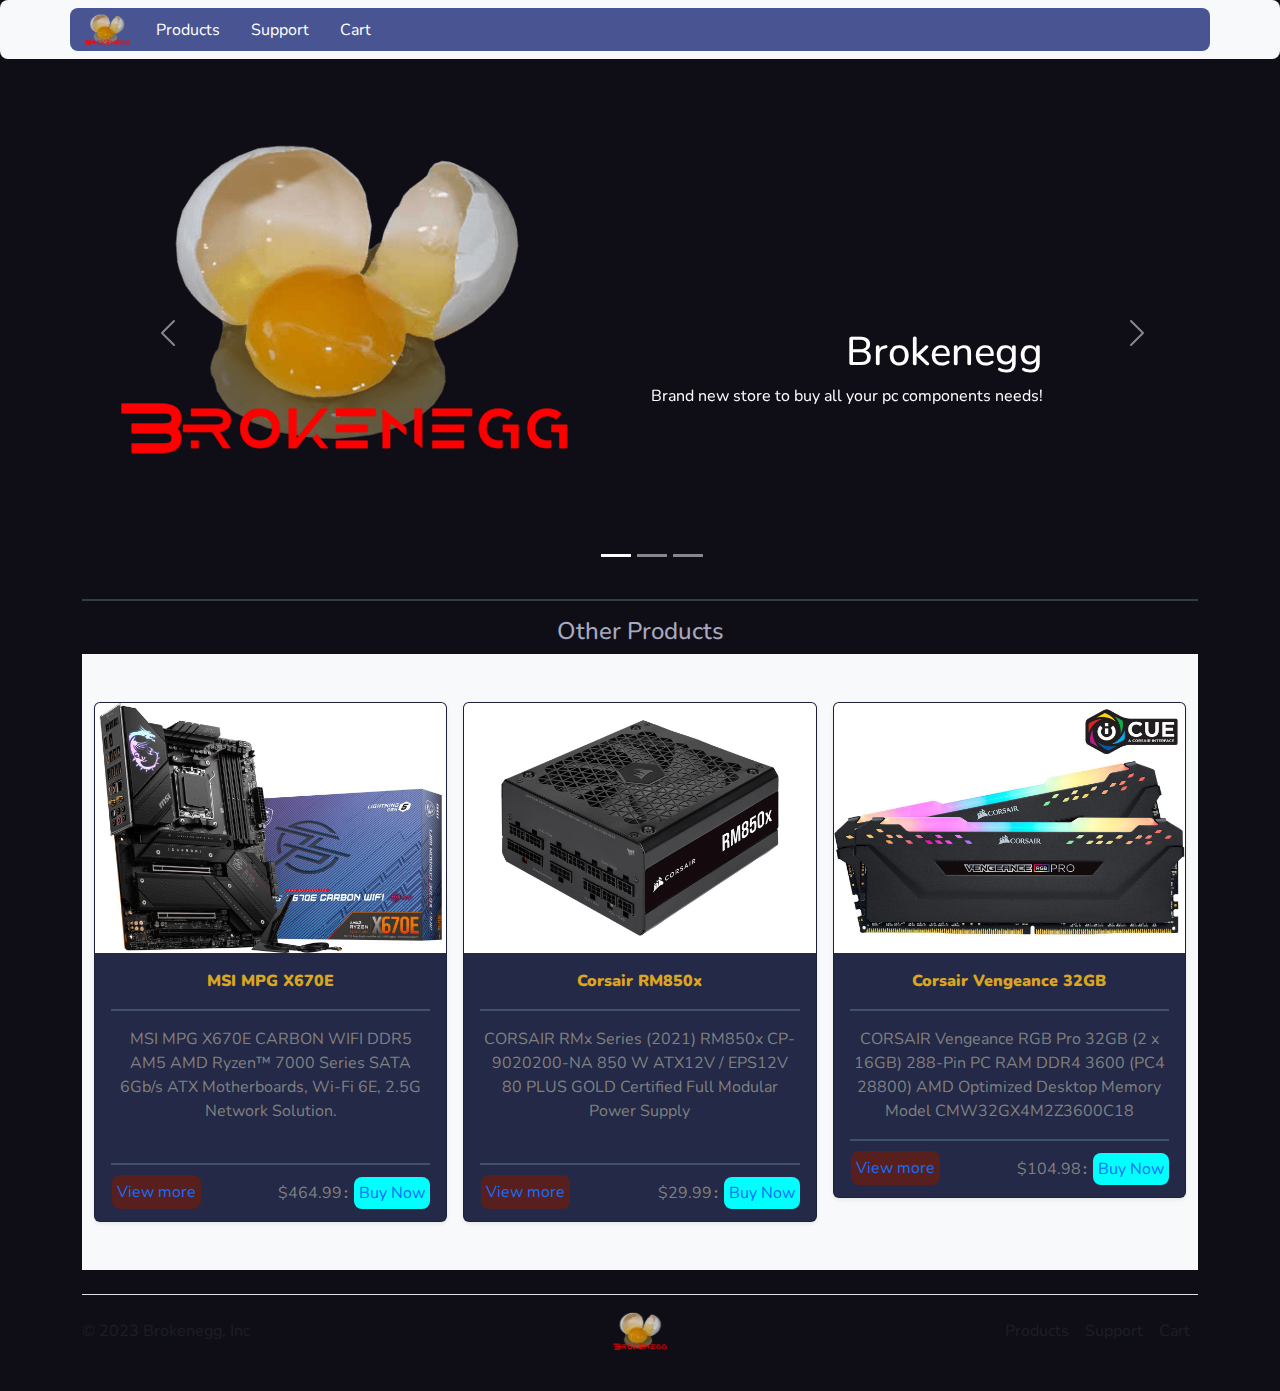
<file: index.html>
<!DOCTYPE html>
<html lang="en">
<head>
  <title>Top PC Components | brokenegg</title>
  <meta charset="utf-8">
  <link rel="icon" href="pictures/transparentLogo.png">  
  <meta name="viewport" content="width=device-width, initial-scale=1">
  <link href="https://cdn.jsdelivr.net/npm/bootstrap@5.2.3/dist/css/bootstrap.min.css" rel="stylesheet">
  <script src="https://cdn.jsdelivr.net/npm/bootstrap@5.2.3/dist/js/bootstrap.bundle.min.js"></script>
  <link rel="stylesheet" href="https://cdnjs.cloudflare.com/ajax/libs/font-awesome/4.7.0/css/font-awesome.min.css">
  <link rel="stylesheet" href="style.css">
</head>
<body>
  <nav class="navbar navbar-expand-lg bg-body-tertiary d-flex flex-comumn sticky-top">
    <div class="container-fluid container" id="navColor">
      <a class="navbar-brand" href="index.html">
        <img src="pictures/transparentLogo.png" alt="brokenegg logo" width="50">
      </a>
      <button class="navbar-toggler" type="button" data-bs-toggle="collapse" data-bs-target="#navbarNav" aria-controls="navbarNav" aria-expanded="false" aria-label="Toggle navigation">
        <span class="navbar-toggler-icon"></span>
      </button>
      <div class="collapse navbar-collapse" id="navbarNav">
        <ul class="navbar-nav">
          <li class="nav-item">
            <a class="nav-link active text-white" aria-current="page" href="productsLists.html">Products</a>
          </li>
          <li class="nav-item">
            <a class="nav-link text-white" href="support.html">Support</a>
          </li>
          <li class="nav-item">
            <a class="nav-link text-white" href="cart.html">Cart</a>
          </li>
        </ul>
      </div>
    </div>
  </nav>
<br>

<main class="container">

  <div id="myCarousel" class="carousel slide container indexCarousel" data-bs-ride="carousel">
    <div class="carousel-indicators">
      <button type="button" data-bs-target="#myCarousel" data-bs-slide-to="0" class="active" aria-current="true" aria-label="Slide 1"></button>
      <button type="button" data-bs-target="#myCarousel" data-bs-slide-to="1" aria-label="Slide 2"></button>
      <button type="button" data-bs-target="#myCarousel" data-bs-slide-to="2" aria-label="Slide 3"></button>
    </div>
    <div class="carousel-inner">
      <div class="carousel-item active">
        <br><br>
        <img class="bd-placeholder-img indexLogo" src="pictures/transparentLogo.png" alt="Brokenegg logo"  aria-hidden="true" preserveAspectRatio="xMidYMid slice" focusable="false"><rect width="40%" height="40%" fill="var(--bs-secondary-color)">
        <div class="container indexInfoL">
          <div class="carousel-caption text-end">
            <div class="carouselPC">
              <h1>Brokenegg</h1>
              <p>Brand new store to buy all your pc components needs!</p>
            </div>
            <div class="carouselMobile text-center">
              <h1>Brokenegg</h1>
              <p>Brand new store to buy all your pc components needs!</p>
            </div>
          </div>
        </div>
      </div>
      <br><br>
      <div class="carousel-item">
        <img class="bd-placeholder-img indexImage" src="pictures/asus-4070/14-126-638-13.png" alt="ASUS RTX 4070 Picture" width="40%" height="40%" aria-hidden="true" preserveAspectRatio="xMidYMid slice" focusable="false"><rect width="40%" height="40%" fill="var(--bs-secondary-color)">
        <div class="container indexInfo">
          <div class="carousel-caption text-end">
            <div class="carouselPC">
              <h1>ASUS RTX 4070</h1>
              <p>4th Gen Tensor Cores: Up to 4x performance with <br> DLSS 3 vs. brute force rendering</p>
              <p><a class="btn btn-lg btn-primary" href="products/asus-rtx4070.html">See more</a></p>
            </div>
            <div class="carouselMobile text-center">
              <h1>ASUS RTX 4070</h1>
              <p>4th Gen Tensor Cores: Up to 4x performance with <br> DLSS 3 vs. brute force rendering</p>
              <p><a class="btn btn-md btn-primary" href="products/asus-rtx4070.html">See more</a></p>
            </div>
          </div>
        </div>
      </div>
      <div class="carousel-item">
        <img class="bd-placeholder-img indexImage" src="pictures/ryzen7-5800x/19-113-665-V01.jpg" alt="AMD Ryzen 7 5800X Picture" width="40%" height="40%" aria-hidden="true" preserveAspectRatio="xMidYMid slice" focusable="false"><rect width="40%" height="40%" fill="var(--bs-secondary-color)">
        <div class="container indexInfo">
          <div class="carousel-caption text-end">
            <div class="carouselPC">
              <h1>AMD Ryzen 7 5800X</h1>
              <p>(Zen 3) 8-Core 3.8 GHz Socket AM4 105W</p>
              <p><a class="btn btn-lg btn-primary" href="products/ryzen-5800x.html">See more</a></p>
            </div>
            <div class="carouselMobile text-center">
              <h1>AMD Ryzen 7 5800X</h1>
              <p>(Zen 3) 8-Core 3.8 GHz Socket AM4 105W</p>
              <p><a class="btn btn-md btn-primary" href="products/ryzen-5800x.html">See more</a></p>
            </div>
          </div>
        </div>
      </div>
    </div>
    <button class="carousel-control-prev" type="button" data-bs-target="#myCarousel" data-bs-slide="prev">
      <span class="carousel-control-prev-icon" aria-hidden="true"></span>
      <span class="visually-hidden">Previous</span>
    </button>
    <button class="carousel-control-next" type="button" data-bs-target="#myCarousel" data-bs-slide="next">
      <span class="carousel-control-next-icon" aria-hidden="true"></span>
      <span class="visually-hidden">Next</span>
    </button>
  </div>
  <hr>
  <h4 class="container text-center">
    Other Products
  </h4>
  <div class="album py-5 bg-body-tertiary">
    <div class="container">

      <div class="row row-cols-1 row-cols-sm-2 row-cols-md-3 g-3">
        <div class="col">
          <div class="card shadow-sm">
            <a href="products/msi-x670e.html"><img src="pictures/msi-x670e/13-144-550-07.jpg" alt="MSI motherboard X670E" width="auto" height="250px" margin="auto" class="bd-placeholder-img card-img-top"></a>
            <div class="card-body text-center relative">
              <p>
                <a class="tittleLink" href="products/msi-x670e.html"><span class="itemTittle">MSI MPG X670E</span></a> <hr> MSI MPG X670E CARBON WIFI DDR5 AM5 AMD Ryzen™ 7000 Series SATA 6Gb/s ATX Motherboards, Wi-Fi 6E, 2.5G Network Solution. <br>
                <br><hr>
                <div class="right">$464.99<span class="bold">:</span> <a class="price" href="cart.html">Buy Now</a> </div>
                <a class="viewMore left" href="products/msi-x670e.html">View more </a>
              </p>
            </div>
          </div>
        </div>
        <div class="col">
          <div class="card shadow-sm">
            <a href="products/corsair-rm850x.html"><img src="pictures/corsair-rm850/17-139-272-V03.jpg" alt="Corsair PSU RM850x" width="auto" height="250px" margin="auto" class="bd-placeholder-img card-img-top"></a>
            <div class="card-body text-center relative">
              <p>
                <a class="tittleLink" href="products/corsair-rm850x.html"><span class="itemTittle">Corsair RM850x</span></a> <hr> CORSAIR RMx Series (2021) RM850x CP-9020200-NA 850 W ATX12V / EPS12V 80 PLUS GOLD Certified Full Modular Power Supply <br>
                <br><hr>
                <div class="right">$29.99<span class="bold">:</span> <a class="price" href="cart.html">Buy Now</a> </div>
                <a class="viewMore left" href="products/corsair-rm850x.html">View more </a>
              </p>
            </div>
          </div>
        </div>
        <div class="col">
          <div class="card shadow-sm">
            <a href="products/corsair-vengeancepro.html"><img src="pictures/corsair-vengeancepro/20-236-606-01.jpg" alt="rat" width="auto" height="250px" margin="auto" class="bd-placeholder-img card-img-top"></a>
            <div class="card-body text-center relative">
              <p>
                <a class="tittleLink" href="products/corsair-vengeancepro.html"><span class="itemTittle">Corsair Vengeance 32GB</span></a> <hr> CORSAIR Vengeance RGB Pro 32GB (2 x 16GB) 288-Pin PC RAM DDR4 3600 (PC4 28800) AMD Optimized Desktop Memory Model CMW32GX4M2Z3600C18 <br>
                <hr>
                <div class="right">$104.98<span class="bold">:</span> <a class="price" href="cart.html">Buy Now</a> </div>
                <a class="viewMore left" href="products/corsair-vengeancepro.html">View more </a>
              </p>
            </div>
          </div>
        </div>

</main>

<div class="container">
  <footer class="d-flex flex-wrap justify-content-between align-items-center py-3 my-4 border-top">
    <p class="col-md-4 mb-0 text-body-secondary">&copy; 2023 Brokenegg, Inc</p>

    <a href="index.html" class="col-md-4 d-flex align-items-center justify-content-center mb-3 mb-md-0 me-md-auto link-body-emphasis text-decoration-none">
      <img src="pictures/transparentLogo.png" alt="Brokenegg logo" width="auto" height="40">
    </a>

    <ul class="nav col-md-4 justify-content-end">
      <li class="nav-item"><a href="productsLists.html" class="nav-link px-2 text-body-secondary">Products</a></li>
      <li class="nav-item"><a href="support.html" class="nav-link px-2 text-body-secondary">Support</a></li>
      <li class="nav-item"><a href="cart.html" class="nav-link px-2 text-body-secondary">Cart</a></li>
    </ul>
  </footer>
</div>
</body>
</html>
</file>
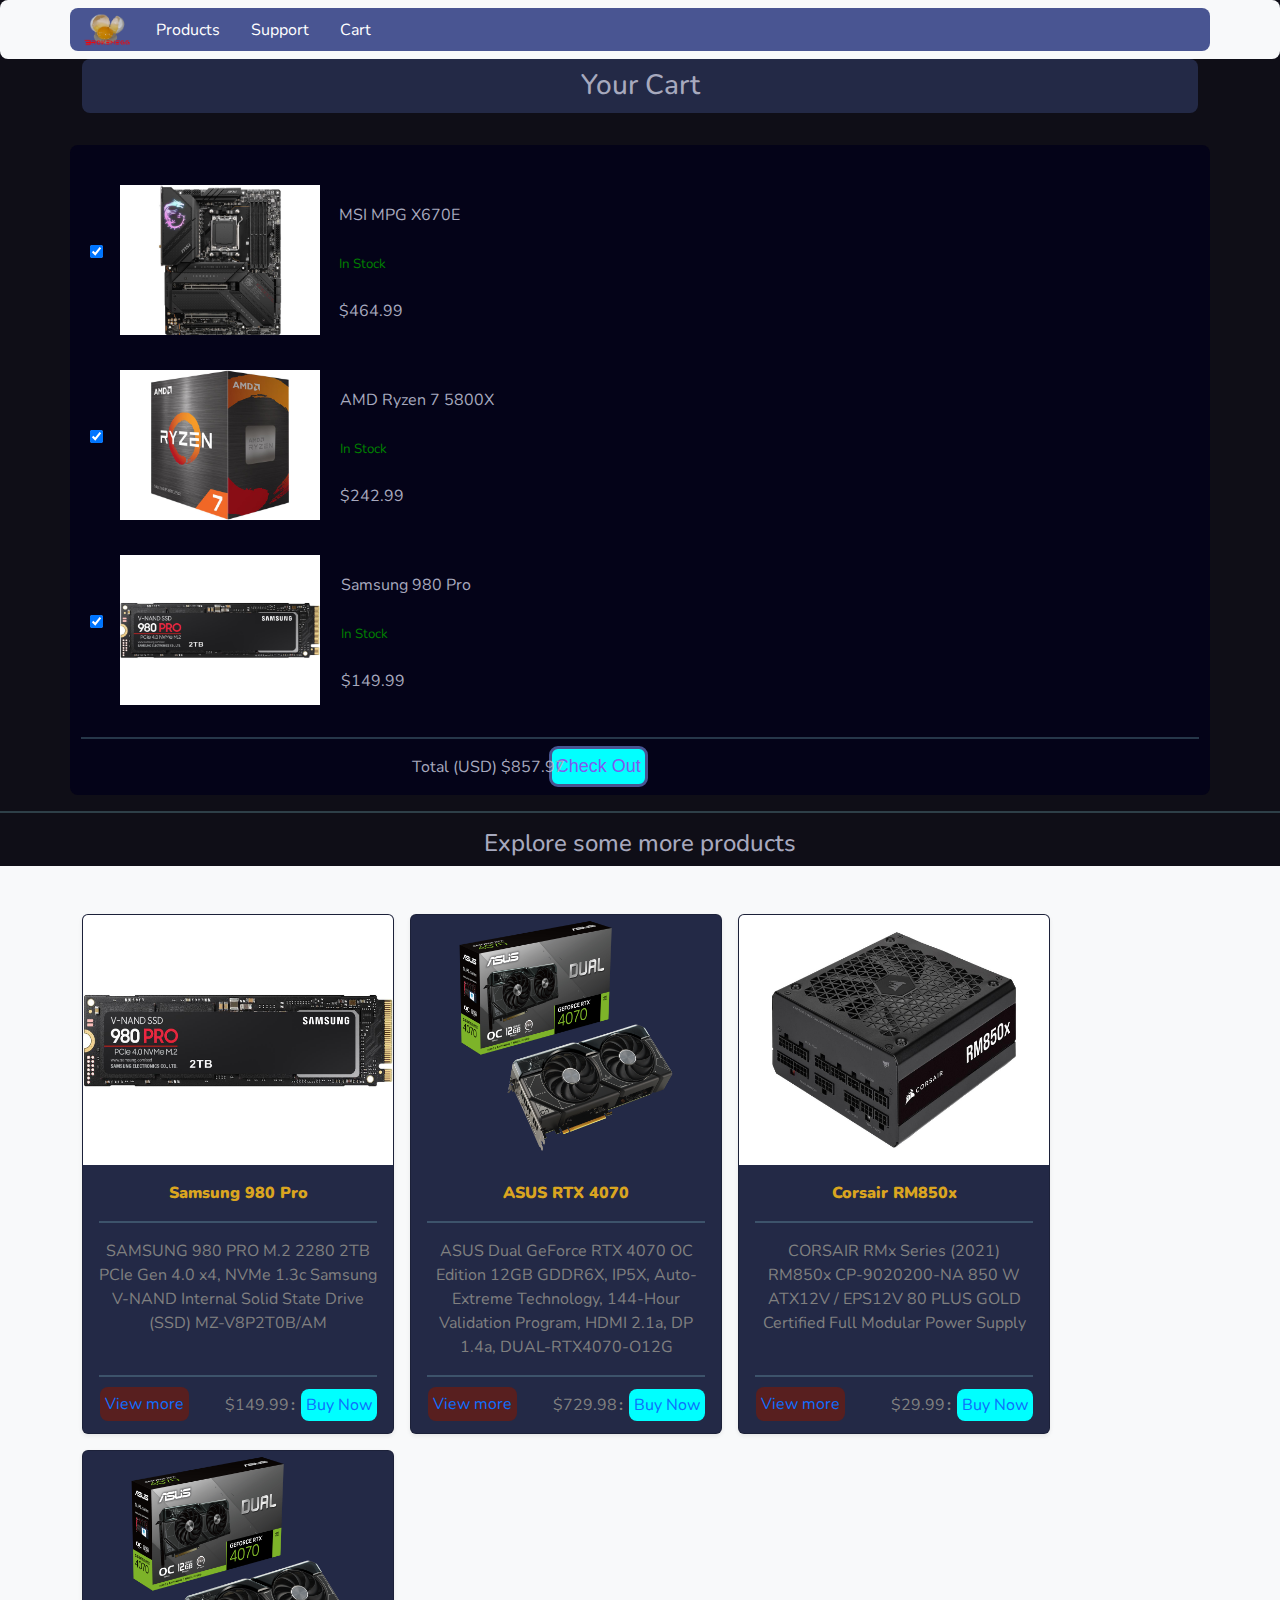
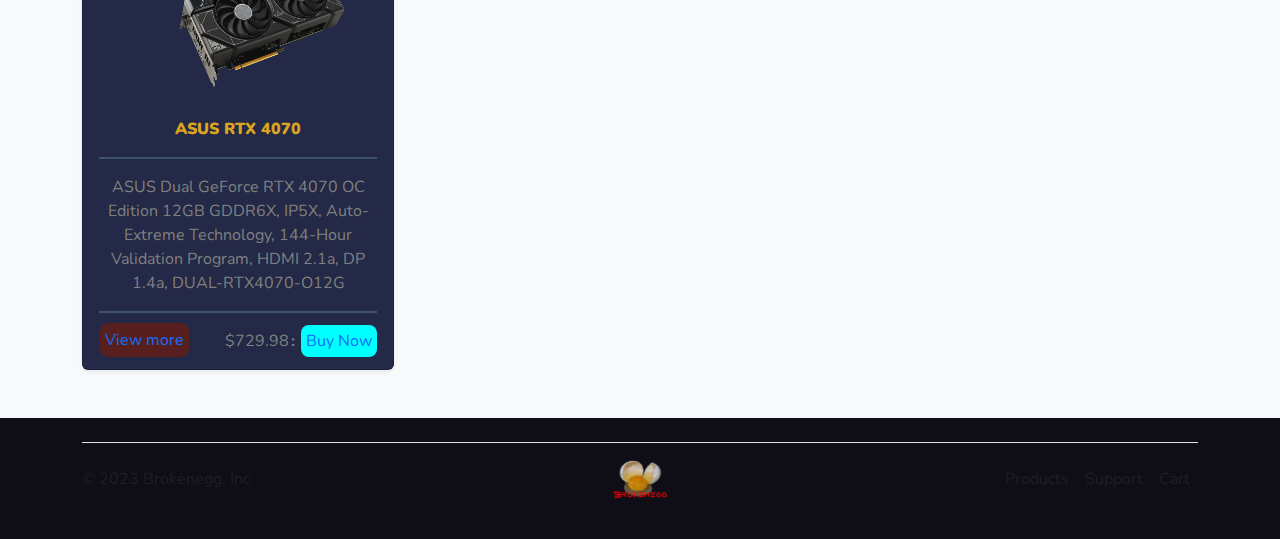
<file: cart.html>
<!DOCTYPE html>
<html lang="en">
<head>
    <link rel="icon" href="pictures/transparentLogo.png">
    <meta charset="UTF-8">
    <meta http-equiv="X-UA-Compatible" content="IE=edge">
    <meta name="viewport" content="width=device-width, initial-scale=1.0">
    <title>Shopping Cart | Brokenegg</title>
    <link href="https://cdn.jsdelivr.net/npm/bootstrap@5.2.3/dist/css/bootstrap.min.css" rel="stylesheet">
    <script src="https://cdn.jsdelivr.net/npm/bootstrap@5.2.3/dist/js/bootstrap.bundle.min.js"></script>
    <link rel="stylesheet" href="https://cdnjs.cloudflare.com/ajax/libs/font-awesome/4.7.0/css/font-awesome.min.css">
    <link rel="stylesheet" href="style.css">
</head>
<body>
  <nav class="navbar navbar-expand-lg bg-body-tertiary d-flex flex-comumn sticky-top">
    <div class="container-fluid container" id="navColor">
      <a class="navbar-brand" href="index.html">
        <img src="pictures/transparentLogo.png" alt="brokenegg logo" width="50px">
      </a>
      <button class="navbar-toggler" type="button" data-bs-toggle="collapse" data-bs-target="#navbarNav" aria-controls="navbarNav" aria-expanded="false" aria-label="Toggle navigation">
        <span class="navbar-toggler-icon"></span>
      </button>
      <div class="collapse navbar-collapse" id="navbarNav">
        <ul class="navbar-nav">
          <li class="nav-item">
            <a class="nav-link active text-white" aria-current="page" href="productsLists.html">Products</a>
          </li>
          <li class="nav-item">
            <a class="nav-link text-white" href="support.html">Support</a>
          </li>
          <li class="nav-item">
            <a class="nav-link text-white" href="cart.html">Cart</a>
          </li>
        </ul>
      </div>
    </div>
  </nav>
      
      <main>
        <div class="container">
            <h3 class="text-center pageTittle">
                Your Cart
            </h3>
        <br>
        </div>
        <div class="container" id="cartBox">
          <div>
            <input type="checkbox" name="item1" id="check1" checked>
            <label for="item1" id="item1">
              <img src="pictures/msi-x670e/13-144-550-01.jpg" alt="">
              <div id="item1Des">
                MSI MPG X670E
                <br><br>
                <span class="stock">
                  In Stock
                </span>
                <br><br>
                $464.99
              </div>
            </label>
          </div>
          <div>
            <input type="checkbox" name="item2" id="check2" checked>
            <label for="item2" id="item2">
              <img src="pictures/ryzen7-5800x/19-113-665-V01.jpg" alt="">
              <div id="item2Des">
                AMD Ryzen 7 5800X
                <br><br>
                <span class="stock">
                  In Stock
                </span>
                <br><br>
                $242.99
              </div>
            </label>
          </div>
          <div>
            <input type="checkbox" name="item3" id="check3" checked>
            <label for="item3" id="item3">
              <img src="pictures/samsung-980pro/20-147-796-V01.jpg" alt="">
              <div id="item3Des">
                Samsung 980 Pro
                <br><br>
                <span class="stock">
                  In Stock
                </span>
                <br><br>
                $149.99
              </div>
            </label>
          </div>
          <hr id="cartDiv">
          <a href="checkout.html" class="button nounderline" id="checkoutB">Check Out</a>
          <p id="cartPrice">Total (USD) $857.97</p>
        </div>
        <hr>
        <h4 class="container text-center">Explore some more products</h4>
        <div class="album py-5 bg-body-tertiary products">
            <div class="container productsItems">
        
              <div class="row row-cols-1 row-cols-sm-2 row-cols-md-3 g-3">
                <div class="col itemMore">
                    <div class="card shadow-sm">
                      <a href="products/samsung-980pro.html"><img src="pictures/samsung-980pro/20-147-796-V01.jpg" alt="rat" width="auto" height="250px" margin="auto" class="bd-placeholder-img card-img-top"></a>
                      <div class="card-body text-center relative">
                        <p>
                          <a class="tittleLink" href="products/samsung-980pro.html"><span class="itemTittle">Samsung 980 Pro</span></a> <hr> SAMSUNG 980 PRO M.2 2280 2TB PCIe Gen 4.0 x4, NVMe 1.3c Samsung V-NAND Internal Solid State Drive (SSD) MZ-V8P2T0B/AM <br>
                          <br><hr>
                          <div class="right">$149.99<span class="bold">:</span> <a class="price" href="cart.html">Buy Now</a> </div>
                          <a class="viewMore left" href="products/samsung-980pro.html">View more </a>
                        </p>
                      </div>
                    </div>
                  </div>
                  <div class="col itemMore">
                    <div class="card shadow-sm">
                      <a href="products/asus-rtx4070.html"><img src="pictures/asus-4070/14-126-638-13.png" alt="Asus 4070 OC Edition" width="auto" height="250px" margin="auto" class="bd-placeholder-img card-img-top"></a>
                      <div class="card-body text-center relative">
                        <p>
                          <a class="tittleLink" href="products/asus-rtx4070.html"><span class="itemTittle">ASUS RTX 4070</span></a> <hr> ASUS Dual GeForce RTX 4070 OC Edition 12GB GDDR6X, IP5X, Auto-Extreme Technology, 144-Hour Validation Program, HDMI 2.1a, DP 1.4a, DUAL-RTX4070-O12G <br>
                          <hr>
                          <div class="right">$729.98<span class="bold">:</span> <a class="price" href="cart.html">Buy Now</a> </div>
                          <a class="viewMore left" href="products/asus-rtx4070.html">View more </a>
                        </p>
                      </div>
                    </div>
                  </div>
                  <div class="col itemMore">
                    <div class="card shadow-sm">
                      <a href="products/corsair-rm850x.html"><img src="pictures/corsair-rm850/17-139-272-V03.jpg" alt="Corsair PSU RM850x" width="auto" height="250px" margin="auto" class="bd-placeholder-img card-img-top"></a>
                      <div class="card-body text-center relative">
                        <p>
                          <a class="tittleLink" href="products/corsair-rm850x.html"><span class="itemTittle">Corsair RM850x</span></a> <hr> CORSAIR RMx Series (2021) RM850x CP-9020200-NA 850 W ATX12V / EPS12V 80 PLUS GOLD Certified Full Modular Power Supply <br>
                          <br><hr>
                          <div class="right">$29.99<span class="bold">:</span> <a class="price" href="cart.html">Buy Now</a> </div>
                          <a class="viewMore left" href="products/corsair-rm850x.html">View more </a>
                        </p>
                      </div>
                    </div>
                  </div>
                <div class="col itemMore">
                    <div class="card shadow-sm">
                      <a href="products/asus-rtx4070.html"><img src="pictures/asus-4070/14-126-638-13.png" alt="Asus 4070 OC Edition" width="auto" height="250px" margin="auto" class="bd-placeholder-img card-img-top"></a>
                      <div class="card-body text-center relative">
                        <p>
                          <a class="tittleLink" href="products/asus-rtx4070.html"><span class="itemTittle">ASUS RTX 4070</span></a> <hr> ASUS Dual GeForce RTX 4070 OC Edition 12GB GDDR6X, IP5X, Auto-Extreme Technology, 144-Hour Validation Program, HDMI 2.1a, DP 1.4a, DUAL-RTX4070-O12G
                          <hr>
                          <div class="right">$729.98<span class="bold">:</span> <a class="price" href="cart.html">Buy Now</a> </div>
                          <a class="viewMore left" href="products/asus-rtx4070.html">View more </a>
                        </p>
                      </div>
                    </div>
                  </div>

      </main>

      <div class="container">
        <footer class="d-flex flex-wrap justify-content-between align-items-center py-3 my-4 border-top">
          <p class="col-md-4 mb-0 text-body-secondary">&copy; 2023 Brokenegg, Inc</p>
      
          <a href="index.html" class="col-md-4 d-flex align-items-center justify-content-center mb-3 mb-md-0 me-md-auto link-body-emphasis text-decoration-none">
            <img src="pictures/transparentLogo.png" alt="Brokenegg logo" width="auto" height="40">
          </a>
      
          <ul class="nav col-md-4 justify-content-end">
            <li class="nav-item"><a href="productsLists.html" class="nav-link px-2 text-body-secondary">Products</a></li>
            <li class="nav-item"><a href="support.html" class="nav-link px-2 text-body-secondary">Support</a></li>
            <li class="nav-item"><a href="cart.html" class="nav-link px-2 text-body-secondary">Cart</a></li>
          </ul>
        </footer>
      </div>
</body>
</html>
</file>
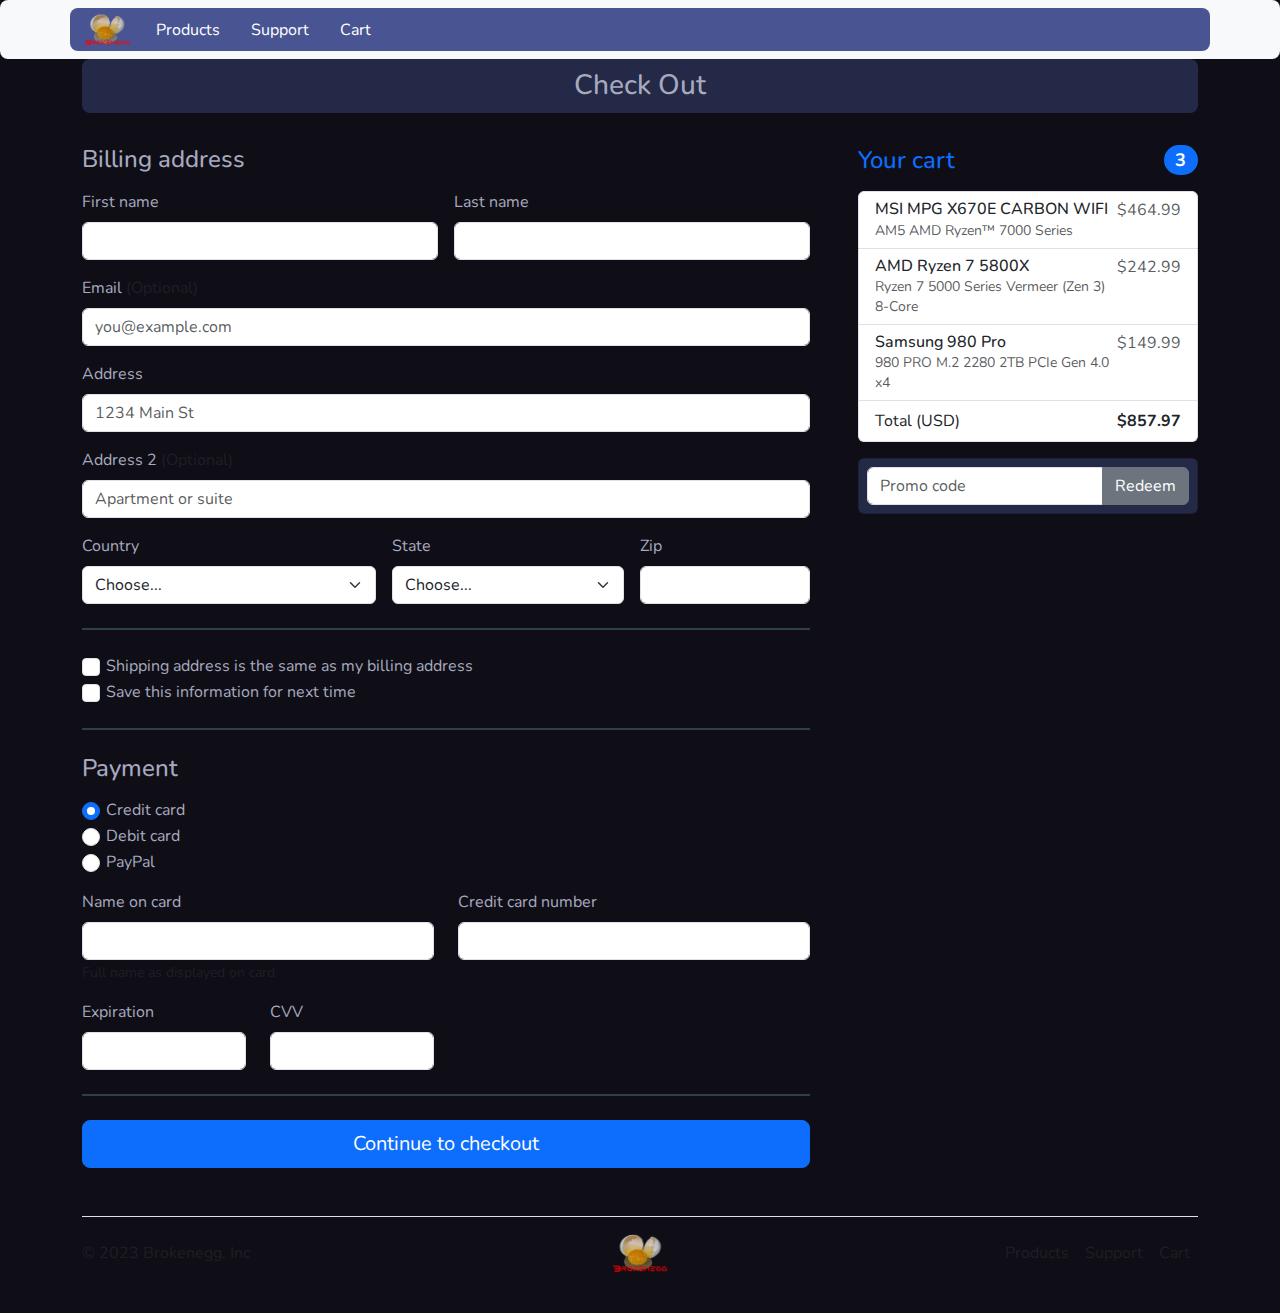
<file: checkout.html>
<!DOCTYPE html>
<html lang="en">
<head>
    <title>Check Out | Brokenegg</title>
    <link rel="icon" href="pictures/transparentLogo.png">
    <meta charset="UTF-8">
    <meta http-equiv="X-UA-Compatible" content="IE=edge">
    <meta name="viewport" content="width=device-width, initial-scale=1.0">
    <link href="https://cdn.jsdelivr.net/npm/bootstrap@5.2.3/dist/css/bootstrap.min.css" rel="stylesheet">
    <script src="https://cdn.jsdelivr.net/npm/bootstrap@5.2.3/dist/js/bootstrap.bundle.min.js"></script>
    <link rel="stylesheet" href="https://cdnjs.cloudflare.com/ajax/libs/font-awesome/4.7.0/css/font-awesome.min.css">
    <link rel="stylesheet" href="style.css">
</head>
<body>
    <nav class="navbar navbar-expand-lg bg-body-tertiary d-flex flex-comumn sticky-top">
        <div class="container-fluid container" id="navColor">
          <a class="navbar-brand" href="index.html">
            <img src="pictures/transparentLogo.png" alt="brokenegg logo" width="50px">
          </a>
          <button class="navbar-toggler" type="button" data-bs-toggle="collapse" data-bs-target="#navbarNav" aria-controls="navbarNav" aria-expanded="false" aria-label="Toggle navigation">
            <span class="navbar-toggler-icon"></span>
          </button>
          <div class="collapse navbar-collapse" id="navbarNav">
            <ul class="navbar-nav">
              <li class="nav-item">
                <a class="nav-link active text-white" aria-current="page" href="productsLists.html">Products</a>
              </li>
              <li class="nav-item">
                <a class="nav-link text-white" href="support.html">Support</a>
              </li>
              <li class="nav-item">
                <a class="nav-link text-white" href="cart.html">Cart</a>
              </li>
            </ul>
          </div>
        </div>
    </nav>
    <main>
        <div class="container">
            <h3 class="contianer text-center pageTittle">
              Check Out
            </h3>
          </div>
          <br>

        <div class="container">
              <div class="row g-5">
                <div class="col-md-5 col-lg-4 order-md-last">
                  <h4 class="d-flex justify-content-between align-items-center mb-3">
                    <span class="text-primary">Your cart</span>
                    <span class="badge bg-primary rounded-pill">3</span>
                  </h4>
                  <ul class="list-group mb-3">
                    <li class="list-group-item d-flex justify-content-between lh-sm">
                      <div>
                        <h6 class="my-0">MSI MPG X670E CARBON WIFI</h6>
                        <small class="text-body-secondary">AM5 AMD Ryzen™ 7000 Series</small>
                      </div>
                      <span class="text-body-secondary">$464.99</span>
                    </li>
                    <li class="list-group-item d-flex justify-content-between lh-sm">
                      <div>
                        <h6 class="my-0">AMD Ryzen 7 5800X</h6>
                        <small class="text-body-secondary">Ryzen 7 5000 Series Vermeer (Zen 3) 8-Core</small>
                      </div>
                      <span class="text-body-secondary">$242.99</span>
                    </li>
                    <li class="list-group-item d-flex justify-content-between lh-sm">
                      <div>
                        <h6 class="my-0">Samsung 980 Pro</h6>
                        <small class="text-body-secondary">980 PRO M.2 2280 2TB PCIe Gen 4.0 x4</small>
                      </div>
                      <span class="text-body-secondary">$149.99</span>
                    </li>
                    <li class="list-group-item d-flex justify-content-between">
                      <span>Total (USD)</span>
                      <strong>$857.97</strong>
                    </li>
                  </ul>
          
                  <form class="card p-2">
                    <div class="input-group">
                      <input type="text" class="form-control" placeholder="Promo code">
                      <button type="submit" class="btn btn-secondary">Redeem</button>
                    </div>
                  </form>
                </div>
                <div class="col-md-7 col-lg-8">
                  <h4 class="mb-3">Billing address</h4>
                  <form class="needs-validation" novalidate>
                    <div class="row g-3">
                      <div class="col-sm-6">
                        <label for="firstName" class="form-label">First name</label>
                        <input type="text" class="form-control" id="firstName" placeholder="" value="" required>
                        <div class="invalid-feedback">
                          Valid first name is required.
                        </div>
                      </div>
          
                      <div class="col-sm-6">
                        <label for="lastName" class="form-label">Last name</label>
                        <input type="text" class="form-control" id="lastName" placeholder="" value="" required>
                        <div class="invalid-feedback">
                          Valid last name is required.
                        </div>
                      </div>
          
                      <div class="col-12">
                        <label for="email" class="form-label">Email <span class="text-body-secondary">(Optional)</span></label>
                        <input type="email" class="form-control" id="email" placeholder="you@example.com">
                        <div class="invalid-feedback">
                          Please enter a valid email address for shipping updates.
                        </div>
                      </div>
          
                      <div class="col-12">
                        <label for="address" class="form-label">Address</label>
                        <input type="text" class="form-control" id="address" placeholder="1234 Main St" required>
                        <div class="invalid-feedback">
                          Please enter your shipping address.
                        </div>
                      </div>
          
                      <div class="col-12">
                        <label for="address2" class="form-label">Address 2 <span class="text-body-secondary">(Optional)</span></label>
                        <input type="text" class="form-control" id="address2" placeholder="Apartment or suite">
                      </div>
          
                      <div class="col-md-5">
                        <label for="country" class="form-label">Country</label>
                        <select class="form-select" id="country" required>
                          <option value="">Choose...</option>
                          <option>United States</option>
                        </select>
                        <div class="invalid-feedback">
                          Please select a valid country.
                        </div>
                      </div>
          
                      <div class="col-md-4">
                        <label for="state" class="form-label">State</label>
                        <select class="form-select" id="state" required>
                          <option value="">Choose...</option>
                          <option>California</option>
                        </select>
                        <div class="invalid-feedback">
                          Please provide a valid state.
                        </div>
                      </div>
          
                      <div class="col-md-3">
                        <label for="zip" class="form-label">Zip</label>
                        <input type="text" class="form-control" id="zip" placeholder="" required>
                        <div class="invalid-feedback">
                          Zip code required.
                        </div>
                      </div>
                    </div>
          
                    <hr class="my-4">
          
                    <div class="form-check">
                      <input type="checkbox" class="form-check-input" id="same-address">
                      <label class="form-check-label" for="same-address">Shipping address is the same as my billing address</label>
                    </div>
          
                    <div class="form-check">
                      <input type="checkbox" class="form-check-input" id="save-info">
                      <label class="form-check-label" for="save-info">Save this information for next time</label>
                    </div>
          
                    <hr class="my-4">
          
                    <h4 class="mb-3">Payment</h4>
          
                    <div class="my-3">
                      <div class="form-check">
                        <input id="credit" name="paymentMethod" type="radio" class="form-check-input" checked required>
                        <label class="form-check-label" for="credit">Credit card</label>
                      </div>
                      <div class="form-check">
                        <input id="debit" name="paymentMethod" type="radio" class="form-check-input" required>
                        <label class="form-check-label" for="debit">Debit card</label>
                      </div>
                      <div class="form-check">
                        <input id="paypal" name="paymentMethod" type="radio" class="form-check-input" required>
                        <label class="form-check-label" for="paypal">PayPal</label>
                      </div>
                    </div>
          
                    <div class="row gy-3">
                      <div class="col-md-6">
                        <label for="cc-name" class="form-label">Name on card</label>
                        <input type="text" class="form-control" id="cc-name" placeholder="" required>
                        <small class="text-body-secondary">Full name as displayed on card</small>
                        <div class="invalid-feedback">
                          Name on card is required
                        </div>
                      </div>
          
                      <div class="col-md-6">
                        <label for="cc-number" class="form-label">Credit card number</label>
                        <input type="text" class="form-control" id="cc-number" placeholder="" required>
                        <div class="invalid-feedback">
                          Credit card number is required
                        </div>
                      </div>
          
                      <div class="col-md-3">
                        <label for="cc-expiration" class="form-label">Expiration</label>
                        <input type="text" class="form-control" id="cc-expiration" placeholder="" required>
                        <div class="invalid-feedback">
                          Expiration date required
                        </div>
                      </div>
          
                      <div class="col-md-3">
                        <label for="cc-cvv" class="form-label">CVV</label>
                        <input type="text" class="form-control" id="cc-cvv" placeholder="" required>
                        <div class="invalid-feedback">
                          Security code required
                        </div>
                      </div>
                    </div>
          
                    <hr class="my-4">
          
                    <button class="w-100 btn btn-primary btn-lg" type="submit">Continue to checkout</button>
                  </form>
                </div>
              </div>
        </div>
        <br>
    </main>

    <div class="container">
        <footer class="d-flex flex-wrap justify-content-between align-items-center py-3 my-4 border-top">
          <p class="col-md-4 mb-0 text-body-secondary">&copy; 2023 Brokenegg, Inc</p>
      
          <a href="index.html" class="col-md-4 d-flex align-items-center justify-content-center mb-3 mb-md-0 me-md-auto link-body-emphasis text-decoration-none">
            <img src="pictures/transparentLogo.png" alt="Brokenegg logo" width="auto" height="40">
          </a>
      
          <ul class="nav col-md-4 justify-content-end">
            <li class="nav-item"><a href="productsLists.html" class="nav-link px-2 text-body-secondary">Products</a></li>
            <li class="nav-item"><a href="support.html" class="nav-link px-2 text-body-secondary">Support</a></li>
            <li class="nav-item"><a href="cart.html" class="nav-link px-2 text-body-secondary">Cart</a></li>
          </ul>
        </footer>
      </div>
</body>
</html>
</file>
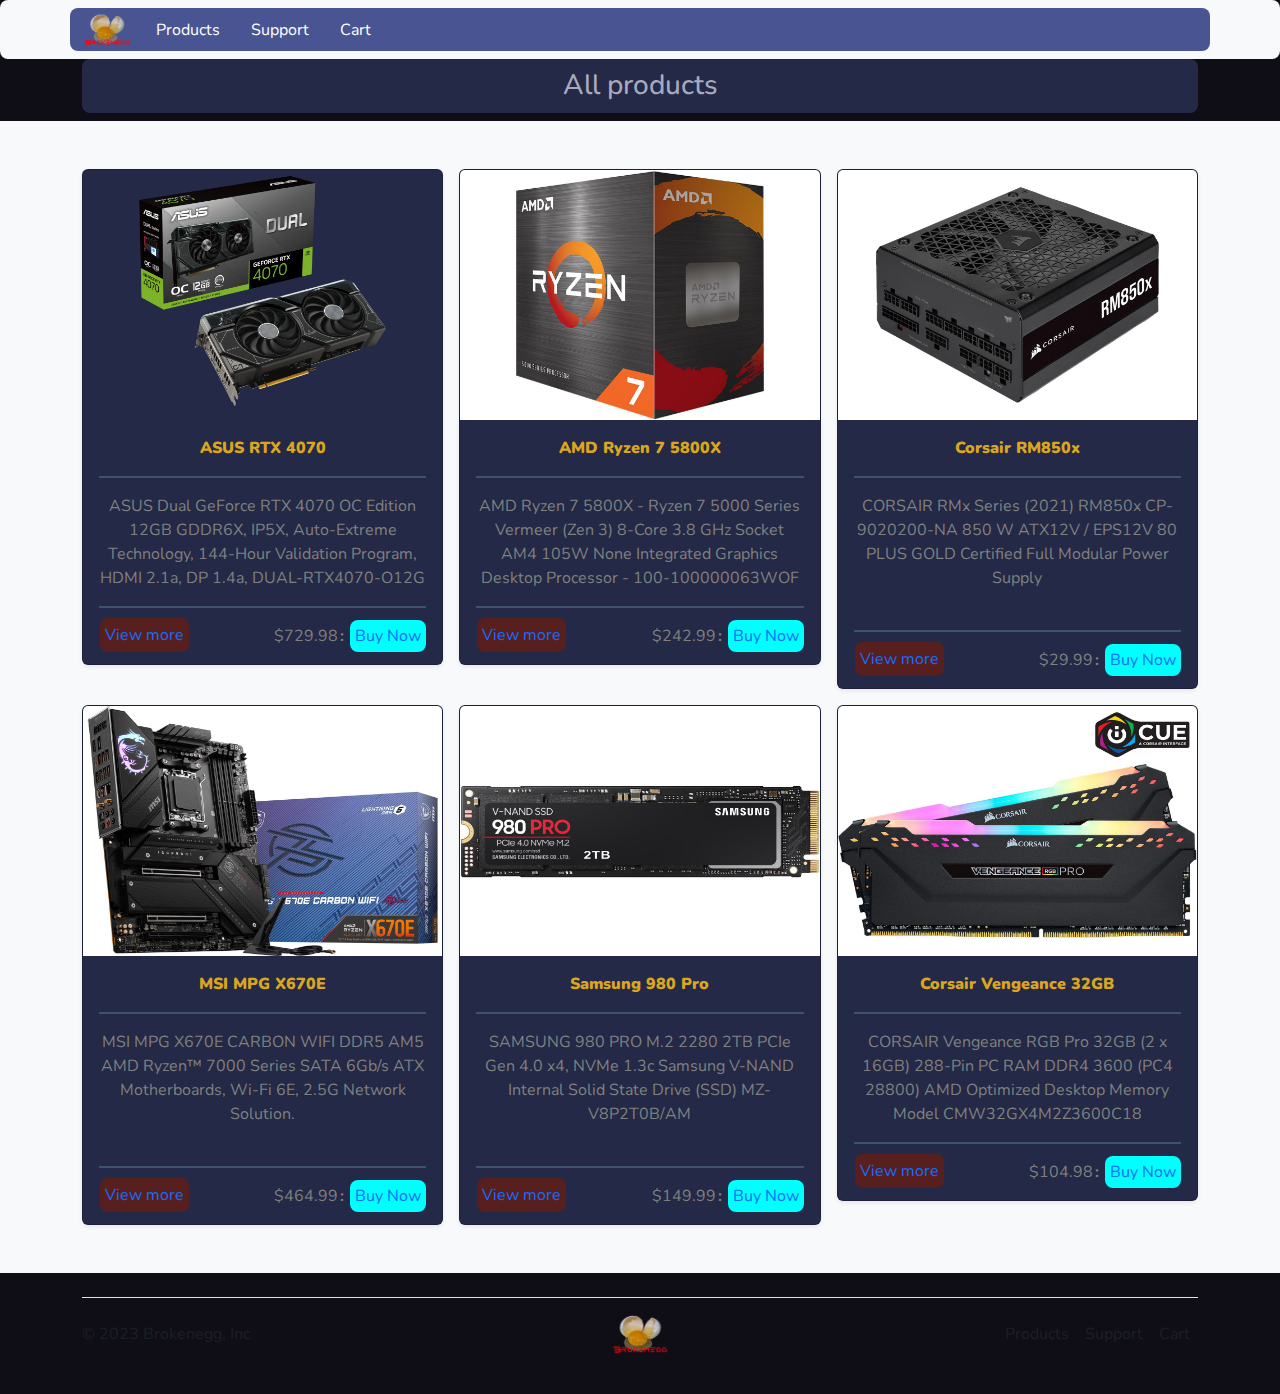
<file: productsLists.html>
<!DOCTYPE html>
<html lang="en">
<head>
    <title>Prodructs | brokenegg</title>
  <meta charset="utf-8">
  <link rel="icon" href="pictures/transparentLogo.png">  
  <meta name="viewport" content="width=device-width, initial-scale=1">
  <link href="https://cdn.jsdelivr.net/npm/bootstrap@5.2.3/dist/css/bootstrap.min.css" rel="stylesheet">
  <script src="https://cdn.jsdelivr.net/npm/bootstrap@5.2.3/dist/js/bootstrap.bundle.min.js"></script>
  <link rel="stylesheet" href="https://cdnjs.cloudflare.com/ajax/libs/font-awesome/4.7.0/css/font-awesome.min.css">
  <link rel="stylesheet" href="style.css">
</head>
<body>
  <nav class="navbar navbar-expand-lg bg-body-tertiary d-flex flex-comumn sticky-top">
    <div class="container-fluid container" id="navColor">
      <a class="navbar-brand" href="index.html">
        <img src="pictures/transparentLogo.png" alt="brokenegg logo" width="50px">
      </a>
      <button class="navbar-toggler" type="button" data-bs-toggle="collapse" data-bs-target="#navbarNav" aria-controls="navbarNav" aria-expanded="false" aria-label="Toggle navigation">
        <span class="navbar-toggler-icon"></span>
      </button>
      <div class="collapse navbar-collapse" id="navbarNav">
        <ul class="navbar-nav">
          <li class="nav-item">
            <a class="nav-link active text-white" aria-current="page" href="productsLists.html">Products</a>
          </li>
          <li class="nav-item">
            <a class="nav-link text-white" href="support.html">Support</a>
          </li>
          <li class="nav-item">
            <a class="nav-link text-white" href="cart.html">Cart</a>
          </li>
        </ul>
      </div>
    </div>
  </nav>

    <main>
      <div class="container">
        <h3 class="contianer text-center pageTittle">
          All products
        </h3>
      </div>
    
      <div class="album py-5 bg-body-tertiary">
      <div class="container">
  
        <div class="row row-cols-1 row-cols-sm-2 row-cols-md-3 g-3">
          <div class="col">
            <div class="card shadow-sm">
              <a href="products/asus-rtx4070.html"><img src="pictures/asus-4070/14-126-638-13.png" alt="Asus 4070 OC Edition" width="auto" height="250px" margin="auto" class="bd-placeholder-img card-img-top"></a>
              <div class="card-body text-center relative">
                <p>
                  <a class="tittleLink" href="products/asus-rtx4070.html"><span class="itemTittle">ASUS RTX 4070</span></a> <hr> ASUS Dual GeForce RTX 4070 OC Edition 12GB GDDR6X, IP5X, Auto-Extreme Technology, 144-Hour Validation Program, HDMI 2.1a, DP 1.4a, DUAL-RTX4070-O12G <br>
                  <hr>
                  <div class="right">$729.98<span class="bold">:</span> <a class="price" href="cart.html">Buy Now</a> </div>
                  <a class="viewMore left" href="products/asus-rtx4070.html">View more </a>
                </p>
              </div>
            </div>
          </div>
          <div class="col">
            <div class="card shadow-sm">
              <a href="products/ryzen-5800x.html"><img src="pictures/ryzen7-5800x/19-113-665-V01.jpg" alt="AMD Ryzen 5800X" width="auto" height="250px" margin="auto" class="bd-placeholder-img card-img-top"></a>
              <div class="card-body text-center relative">
                <p>
                  <a class="tittleLink" href="products/ryzen-5800x.html"><span class="itemTittle">AMD Ryzen 7 5800X</span></a> <hr> AMD Ryzen 7 5800X - Ryzen 7 5000 Series Vermeer (Zen 3) 8-Core 3.8 GHz Socket AM4 105W None Integrated Graphics Desktop Processor - 100-100000063WOF <br>
                  <hr>
                  <div class="right">$242.99<span class="bold">:</span> <a class="price" href="cart.html">Buy Now</a> </div>
                  <a class="viewMore left" href="products/ryzen-5800x.html">View more </a>
                </p>
              </div>
            </div>
          </div>
          <div class="col">
            <div class="card shadow-sm">
              <a href="products/corsair-rm850x.html"><img src="pictures/corsair-rm850/17-139-272-V03.jpg" alt="Corsair PSU RM850x" width="auto" height="250px" margin="auto" class="bd-placeholder-img card-img-top"></a>
              <div class="card-body text-center relative">
                <p>
                  <a class="tittleLink" href="products/corsair-rm850x.html"><span class="itemTittle">Corsair RM850x</span></a> <hr> CORSAIR RMx Series (2021) RM850x CP-9020200-NA 850 W ATX12V / EPS12V 80 PLUS GOLD Certified Full Modular Power Supply <br>
                  <br><hr>
                  <div class="right">$29.99<span class="bold">:</span> <a class="price" href="cart.html">Buy Now</a> </div>
                  <a class="viewMore left" href="products/corsair-rm850x.html">View more </a>
                </p>
              </div>
            </div>
          </div>
          <div class="col">
            <div class="card shadow-sm">
              <a href="products/msi-x670e.html"><img src="pictures/msi-x670e/13-144-550-07.jpg" alt="MSI motherboard X670E" width="auto" height="250px" margin="auto" class="bd-placeholder-img card-img-top"></a>
              <div class="card-body text-center relative">
                <p>
                  <a class="tittleLink" href="products/msi-x670e.html"><span class="itemTittle">MSI MPG X670E</span></a> <hr> MSI MPG X670E CARBON WIFI DDR5 AM5 AMD Ryzen™ 7000 Series SATA 6Gb/s ATX Motherboards, Wi-Fi 6E, 2.5G Network Solution. <br>
                  <br><hr>
                  <div class="right">$464.99<span class="bold">:</span> <a class="price" href="cart.html">Buy Now</a> </div>
                  <a class="viewMore left" href="products/msi-x670e.html">View more </a>
                </p>
              </div>
            </div>
          </div>
          <div class="col">
            <div class="card shadow-sm">
              <a href="products/samsung-980pro.html"><img src="pictures/samsung-980pro/20-147-796-V01.jpg" alt="rat" width="auto" height="250px" margin="auto" class="bd-placeholder-img card-img-top"></a>
              <div class="card-body text-center relative">
                <p>
                  <a class="tittleLink" href="products/samsung-980pro.html"><span class="itemTittle">Samsung 980 Pro</span></a> <hr> SAMSUNG 980 PRO M.2 2280 2TB PCIe Gen 4.0 x4, NVMe 1.3c Samsung V-NAND Internal Solid State Drive (SSD) MZ-V8P2T0B/AM <br>
                  <br><hr>
                  <div class="right">$149.99<span class="bold">:</span> <a class="price" href="cart.html">Buy Now</a> </div>
                  <a class="viewMore left" href="products/samsung-980pro.html">View more </a>
                </p>
              </div>
            </div>
          </div>
          <div class="col">
            <div class="card shadow-sm">
              <a href="products/corsair-vengeancepro.html"><img src="pictures/corsair-vengeancepro/20-236-606-01.jpg" alt="rat" width="auto" height="250px" margin="auto" class="bd-placeholder-img card-img-top"></a>
              <div class="card-body text-center relative">
                <p>
                  <a class="tittleLink" href="products/corsair-vengeancepro.html"><span class="itemTittle">Corsair Vengeance 32GB</span></a> <hr> CORSAIR Vengeance RGB Pro 32GB (2 x 16GB) 288-Pin PC RAM DDR4 3600 (PC4 28800) AMD Optimized Desktop Memory Model CMW32GX4M2Z3600C18 <br>
                  <hr>
                  <div class="right">$104.98<span class="bold">:</span> <a class="price" href="cart.html">Buy Now</a> </div>
                  <a class="viewMore left" href="products/corsair-vengeancepro.html">View more </a>
                </p>
              </div>
            </div>
          </div>
    
    </main>
    
    <div class="container">
        <footer class="d-flex flex-wrap justify-content-between align-items-center py-3 my-4 border-top">
          <p class="col-md-4 mb-0 text-body-secondary">&copy; 2023 Brokenegg, Inc</p>
      
          <a href="index.html" class="col-md-4 d-flex align-items-center justify-content-center mb-3 mb-md-0 me-md-auto link-body-emphasis text-decoration-none">
            <img src="pictures/transparentLogo.png" alt="Brokenegg logo" width="auto" height="40">
          </a>
      
          <ul class="nav col-md-4 justify-content-end">
            <li class="nav-item"><a href="productsLists.html" class="nav-link px-2 text-body-secondary">Products</a></li>
            <li class="nav-item"><a href="support.html" class="nav-link px-2 text-body-secondary">Support</a></li>
            <li class="nav-item"><a href="cart.html" class="nav-link px-2 text-body-secondary">Cart</a></li>
          </ul>
        </footer>
    </div>
</body>
</html>
</file>
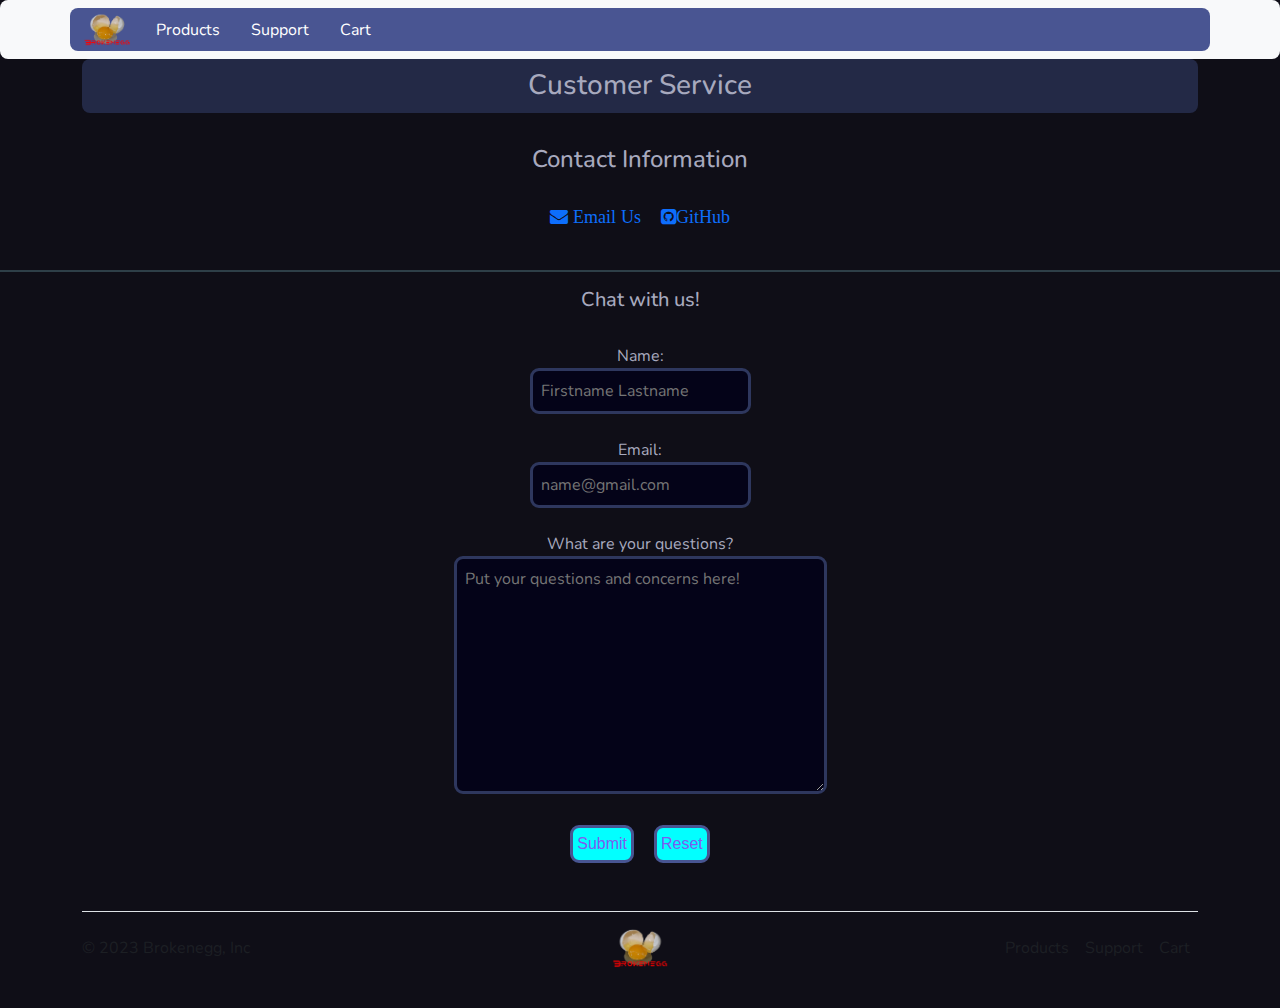
<file: support.html>
<!DOCTYPE html>
<html lang="en">
<head>
    <link rel="icon" href="pictures/transparentLogo.png">
    <meta charset="UTF-8">
    <meta http-equiv="X-UA-Compatible" content="IE=edge">
    <meta name="viewport" content="width=device-width, initial-scale=1.0">
    <title>Support | Brokenegg</title>
    <link href="https://cdn.jsdelivr.net/npm/bootstrap@5.2.3/dist/css/bootstrap.min.css" rel="stylesheet">
    <script src="https://cdn.jsdelivr.net/npm/bootstrap@5.2.3/dist/js/bootstrap.bundle.min.js"></script>
    <link rel="stylesheet" href="https://cdnjs.cloudflare.com/ajax/libs/font-awesome/4.7.0/css/font-awesome.min.css">
    <link rel="stylesheet" href="style.css">
</head>
<body>
  <nav class="navbar navbar-expand-lg bg-body-tertiary d-flex flex-comumn sticky-top">
    <div class="container-fluid container" id="navColor">
      <a class="navbar-brand" href="index.html">
        <img src="pictures/transparentLogo.png" alt="brokenegg logo" width="50px">
      </a>
      <button class="navbar-toggler" type="button" data-bs-toggle="collapse" data-bs-target="#navbarNav" aria-controls="navbarNav" aria-expanded="false" aria-label="Toggle navigation">
        <span class="navbar-toggler-icon"></span>
      </button>
      <div class="collapse navbar-collapse" id="navbarNav">
        <ul class="navbar-nav">
          <li class="nav-item">
            <a class="nav-link active text-white" aria-current="page" href="productsLists.html">Products</a>
          </li>
          <li class="nav-item">
            <a class="nav-link text-white" href="support.html">Support</a>
          </li>
          <li class="nav-item">
            <a class="nav-link text-white" href="cart.html">Cart</a>
          </li>
        </ul>
      </div>
    </div>
  </nav>
    
    <main>
      <div class="container">
        <h3 class="contianer text-center pageTittle">
          Customer Service
        </h3>
      </div>
      <br>
      <div class="container text-center">
        <h4>
          Contact Information
        </h4>
        <br>
        <a href="mailto:cvasquez@brooklynsteamcenter.org" class="fa fa-envelope nounderline"> Email Us</a>
        &nbsp; &nbsp;
        <a href="https://github.com/SilectMystic" class="fa fa-github-square nounderline">GitHub</a>
      </div>
      <br>
      <hr>
      <div class="container">
        <h5 class="text-center">
          Chat with us!
        </h5>
        <br>
        <form action="https://us-central1-steam-center-app-dev.cloudfunctions.net/formToEmail" method="post" class="text-center">
          <input name="send-to" value="cvasquez@brooklynsteamcenter.org" hidden>
          <label>Name:</label><br>
          <input type="text" placeholder="Firstname Lastname" name="fullname"><br>
          <br>
          <label>Email:</label><br>
          <input type="text" placeholder="name@gmail.com" name="email"><br>
          <br>
          <label for="">What are your questions?</label><br>
          <textarea name="questions" id="questionsBox" cols="37" rows="9" placeholder="Put your questions and concerns here!"></textarea>
          <br><br>
          <input type="submit">
          &nbsp; &nbsp;
          <input type="reset">
          <br><br>
        </form>
      </div>
      
    </main>

    <div class="container">
        <footer class="d-flex flex-wrap justify-content-between align-items-center py-3 my-4 border-top">
          <p class="col-md-4 mb-0 text-body-secondary">&copy; 2023 Brokenegg, Inc</p>
      
          <a href="index.html" class="col-md-4 d-flex align-items-center justify-content-center mb-3 mb-md-0 me-md-auto link-body-emphasis text-decoration-none">
            <img src="pictures/transparentLogo.png" alt="Brokenegg logo" width="auto" height="40">
          </a>
      
          <ul class="nav col-md-4 justify-content-end">
            <li class="nav-item"><a href="productsLists.html" class="nav-link px-2 text-body-secondary">Products</a></li>
            <li class="nav-item"><a href="support.html" class="nav-link px-2 text-body-secondary">Support</a></li>
            <li class="nav-item"><a href="cart.html" class="nav-link px-2 text-body-secondary">Cart</a></li>
          </ul>
        </footer>
      </div>
</body>
</html>
</file>
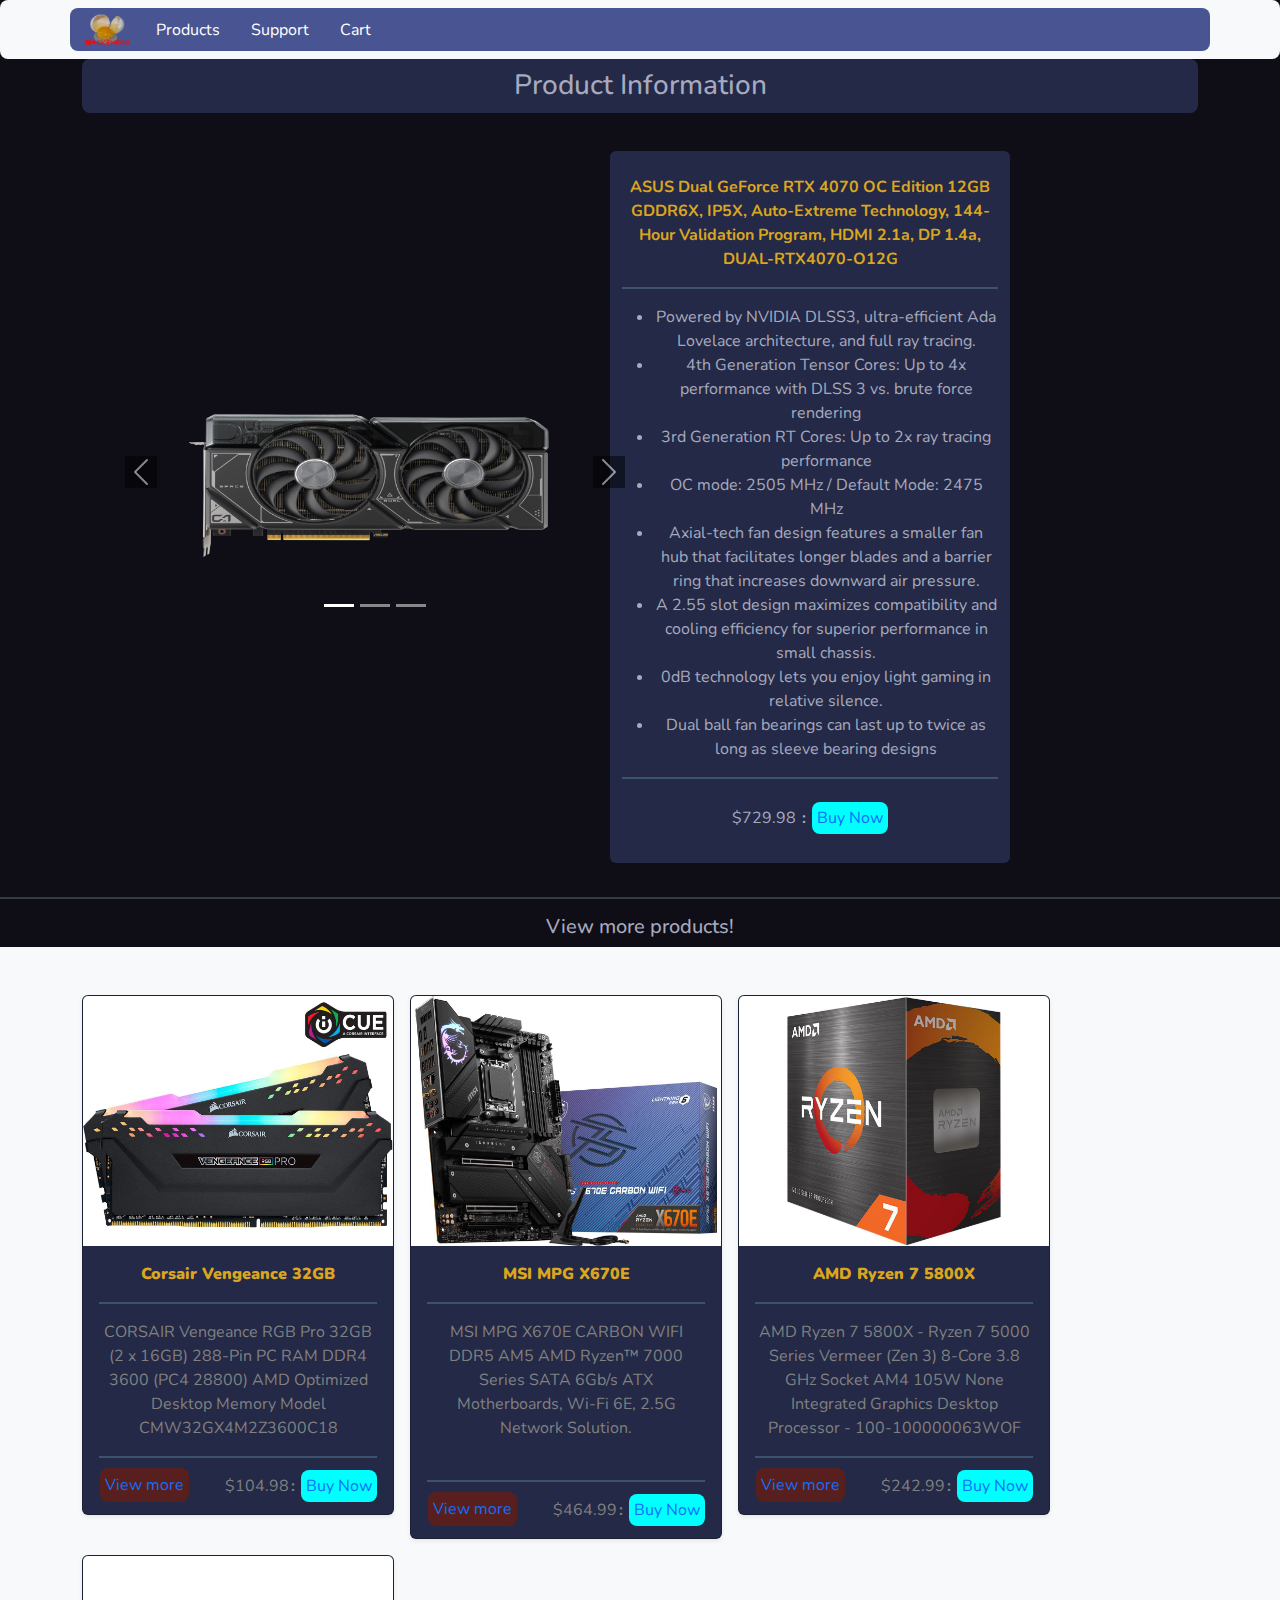
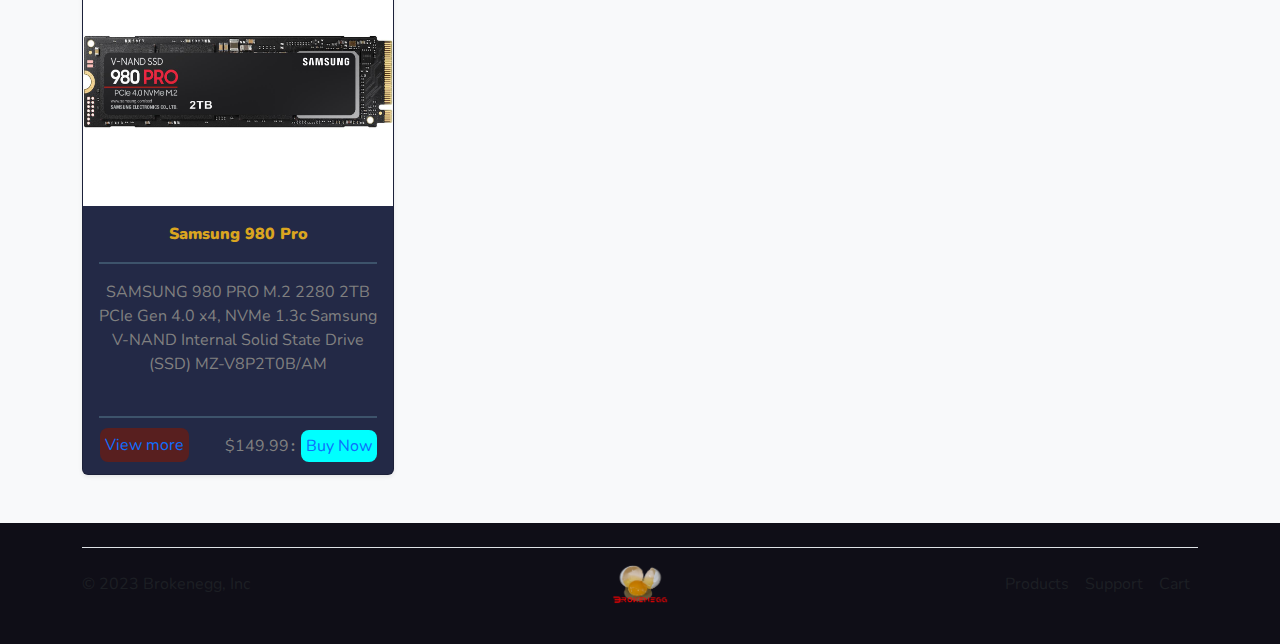
<file: products/asus-rtx4070.html>
<!DOCTYPE html>
<html lang="en">
<head>
    <link rel="icon" href="../pictures/transparentLogo.png">
    <meta charset="UTF-8">
    <meta http-equiv="X-UA-Compatible" content="IE=edge">
    <meta name="viewport" content="width=device-width, initial-scale=1.0">
    <title>ASUS RTX 4070 | Brokenegg</title>
    <link href="https://cdn.jsdelivr.net/npm/bootstrap@5.2.3/dist/css/bootstrap.min.css" rel="stylesheet">
    <script src="https://cdn.jsdelivr.net/npm/bootstrap@5.2.3/dist/js/bootstrap.bundle.min.js"></script>
    <link rel="stylesheet" href="https://cdnjs.cloudflare.com/ajax/libs/font-awesome/4.7.0/css/font-awesome.min.css">
    <link rel="stylesheet" href="../style.css">
</head>
<body>
  <nav class="navbar navbar-expand-lg bg-body-tertiary d-flex flex-comumn sticky-top">
    <div class="container-fluid container" id="navColor">
      <a class="navbar-brand" href="../index.html">
        <img src="../pictures/transparentLogo.png" alt="brokenegg logo" width="50px">
      </a>
      <button class="navbar-toggler" type="button" data-bs-toggle="collapse" data-bs-target="#navbarNav" aria-controls="navbarNav" aria-expanded="false" aria-label="Toggle navigation">
        <span class="navbar-toggler-icon"></span>
      </button>
      <div class="collapse navbar-collapse" id="navbarNav">
        <ul class="navbar-nav">
          <li class="nav-item">
            <a class="nav-link active text-white" aria-current="page" href="../productsLists.html">Products</a>
          </li>
          <li class="nav-item">
            <a class="nav-link text-white" href="../support.html">Support</a>
          </li>
          <li class="nav-item">
            <a class="nav-link text-white" href="../cart.html">Cart</a>
          </li>
        </ul>
      </div>
    </div>
  </nav>
      
      <main>
        <div class="container">
          <h3 class="contianer text-center pageTittle">
            Product Information
          </h3>
        </div>
        <div id="itemCarousel" class="container position-relative itemCarousel itemPadding1">
          <div id="carouselExampleIndicators" class="carousel slide container pictureCarousel1 rounded">
            <div class="carousel-indicators picturemCarousel1">
              <button type="button" data-bs-target="#carouselExampleIndicators" data-bs-slide-to="0" class="active" aria-current="true" aria-label="Slide 1"></button>
              <button type="button" data-bs-target="#carouselExampleIndicators" data-bs-slide-to="1" aria-label="Slide 2"></button>
              <button type="button" data-bs-target="#carouselExampleIndicators" data-bs-slide-to="2" aria-label="Slide 3"></button>
            </div>
            <div class="carousel-inner picturemCarousel1">
              <div class="carousel-item active">
                <img src="../pictures/asus-4070/14-126-638-03.png" width="520px" height="292.5px" class="d-block w-100" alt="ASUS Dual GeForce RTX 4070 Picture">
              </div>
              <div class="carousel-item">
                <img src="../pictures/asus-4070/14-126-638-08.png" width="520px" height="292.5px" class="d-block w-100" alt="ASUS Dual GeForce RTX 4070 Picture">
              </div>
              <div class="carousel-item">
                <img src="../pictures/asus-4070/14-126-638-13.png" width="520px" height="292.5px" class="d-block w-100" alt="ASUS Dual GeForce RTX 4070 Picture">
              </div>
            </div>
            <button class="carousel-control-prev" type="button" data-bs-target="#carouselExampleIndicators" data-bs-slide="prev">
              <span class="carousel-control-prev-icon carouselButton" aria-hidden="true"></span>
              <span class="visually-hidden">Previous</span>
            </button>
            <button class="carousel-control-next" type="button" data-bs-target="#carouselExampleIndicators" data-bs-slide="next">
              <span class="carousel-control-next-icon carouselButton" aria-hidden="true"></span>
              <span class="visually-hidden">Next</span>
            </button>
          </div>
          <div class="container text-center itemDescrip rounded">
            <p>
              <br>
              <span class="itemMaintittle">ASUS Dual GeForce RTX 4070 OC Edition 12GB GDDR6X, IP5X, Auto-Extreme Technology, 144-Hour Validation Program, HDMI 2.1a, DP 1.4a, DUAL-RTX4070-O12G</span><br>
              <hr>
              <ul>
                <li>
                  Powered by NVIDIA DLSS3, ultra-efficient Ada Lovelace architecture, and full ray tracing.
                </li>
                <li>
                  4th Generation Tensor Cores: Up to 4x performance with DLSS 3 vs. brute force rendering
                </li>
                <li>
                  3rd Generation RT Cores: Up to 2x ray tracing performance
                </li>
                <li>
                  OC mode: 2505 MHz / Default Mode: 2475 MHz
                </li>
                <li>
                  Axial-tech fan design features a smaller fan hub that facilitates longer blades and a barrier ring that increases downward air pressure.
                </li>
                <li>
                  A 2.55 slot design maximizes compatibility and cooling efficiency for superior performance in small chassis.
                </li>
                <li>
                  0dB technology lets you enjoy light gaming in relative silence.
                </li>
                <li>
                  Dual ball fan bearings can last up to twice as long as sleeve bearing designs
                </li>
              </ul>
              <hr>
              <div class="paddingPrice">
                <p>$729.98 <span class="bold">: </span><a class="price " href="../cart.html">Buy Now</a></p>
              </div>
            </p>  
          </div>
        </div>
        
        <hr>
        <h5 class="container text-center" id="moreProducts">View more products!</h5>
        <div class="album py-5 bg-body-tertiary">
          <div class="container">
      
            <div class="row row-cols-1 row-cols-sm-2 row-cols-md-3 g-3 productsItems">
              <div class="col itemMore">
                <div class="card shadow-sm">
                  <a href="../products/corsair-vengeancepro.html"><img src="../pictures/corsair-vengeancepro/20-236-606-01.jpg" alt="rat" width="auto" height="250px" margin="auto" class="bd-placeholder-img card-img-top"></a>
                  <div class="card-body text-center relative">
                    <p>
                      <a class="tittleLink" href="../products/corsair-vengeancepro.html"><span class="itemTittle">Corsair Vengeance 32GB</span></a> <hr> CORSAIR Vengeance RGB Pro 32GB (2 x 16GB) 288-Pin PC RAM DDR4 3600 (PC4 28800) AMD Optimized Desktop Memory Model CMW32GX4M2Z3600C18 <br>
                      <hr>
                      <div class="right">$104.98<span class="bold">:</span> <a class="price" href="../cart.html">Buy Now</a> </div>
                      <a class="viewMore left" href="../products/corsair-vengeancepro.html">View more </a>
                    </p>
                  </div>
                </div>
              </div>
              <div class="col itemMore">
                <div class="card shadow-sm">
                  <a href="../products/msi-x670e.html"><img src="../pictures/msi-x670e/13-144-550-07.jpg" alt="MSI motherboard X670E" width="auto" height="250px" margin="auto" class="bd-placeholder-img card-img-top"></a>
                  <div class="card-body text-center relative">
                    <p>
                      <a class="tittleLink" href="../products/msi-x670e.html"><span class="itemTittle">MSI MPG X670E</span></a> <hr> MSI MPG X670E CARBON WIFI DDR5 AM5 AMD Ryzen™ 7000 Series SATA 6Gb/s ATX Motherboards, Wi-Fi 6E, 2.5G Network Solution. <br>
                      <br><hr>
                      <div class="right">$464.99<span class="bold">:</span> <a class="price" href="../cart.html">Buy Now</a> </div>
                      <a class="viewMore left" href="../products/msi-x670e.html">View more </a>
                    </p>
                  </div>
                </div>
              </div>
              <div class="col itemMore">
                <div class="card shadow-sm">
                  <a href="../products/ryzen-5800x.html"><img src="../pictures/ryzen7-5800x/19-113-665-V01.jpg" alt="AMD Ryzen 5800X" width="auto" height="250px" margin="auto" class="bd-placeholder-img card-img-top"></a>
                  <div class="card-body text-center relative">
                    <p>
                      <a class="tittleLink" href="../products/ryzen-5800x.html"><span class="itemTittle">AMD Ryzen 7 5800X</span></a> <hr> AMD Ryzen 7 5800X - Ryzen 7 5000 Series Vermeer (Zen 3) 8-Core 3.8 GHz Socket AM4 105W None Integrated Graphics Desktop Processor - 100-100000063WOF <br>
                      <hr>
                      <div class="right">$242.99<span class="bold">:</span> <a class="price" href="../cart.html">Buy Now</a> </div>
                      <a class="viewMore left" href="../products/ryzen-5800x.html">View more </a>
                    </p>
                  </div>
                </div>
              </div>
              <div class="col itemMore">
                <div class="card shadow-sm">
                  <a href="../products/samsung-980pro.html"><img src="../pictures/samsung-980pro/20-147-796-V01.jpg" alt="rat" width="auto" height="250px" margin="auto" class="bd-placeholder-img card-img-top"></a>
                  <div class="card-body text-center relative">
                    <p>
                      <a class="tittleLink" href="../products/samsung-980pro.html"><span class="itemTittle">Samsung 980 Pro</span></a> <hr> SAMSUNG 980 PRO M.2 2280 2TB PCIe Gen 4.0 x4, NVMe 1.3c Samsung V-NAND Internal Solid State Drive (SSD) MZ-V8P2T0B/AM <br>
                      <br><hr>
                      <div class="right">$149.99<span class="bold">:</span> <a class="price" href="../cart.html">Buy Now</a> </div>
                      <a class="viewMore left" href="../products/samsung-980pro.html">View more </a>
                    </p>
                  </div>
                </div>
              </div>
              
              
      </main>

      <div class="container">
        <footer class="d-flex flex-wrap justify-content-between align-items-center py-3 my-4 border-top">
          <p class="col-md-4 mb-0 text-body-secondary">&copy; 2023 Brokenegg, Inc</p>
      
          <a href="../index.html" class="col-md-4 d-flex align-items-center justify-content-center mb-3 mb-md-0 me-md-auto link-body-emphasis text-decoration-none">
            <img src="../pictures/transparentLogo.png" alt="Brokenegg logo" width="auto" height="40">
          </a>
      
          <ul class="nav col-md-4 justify-content-end">
            <li class="nav-item"><a href="../productsLists.html" class="nav-link px-2 text-body-secondary">Products</a></li>
            <li class="nav-item"><a href="../support.html" class="nav-link px-2 text-body-secondary">Support</a></li>
            <li class="nav-item"><a href="../cart.html" class="nav-link px-2 text-body-secondary">Cart</a></li>
          </ul>
        </footer>
      </div>
</body>
</html>
</file>
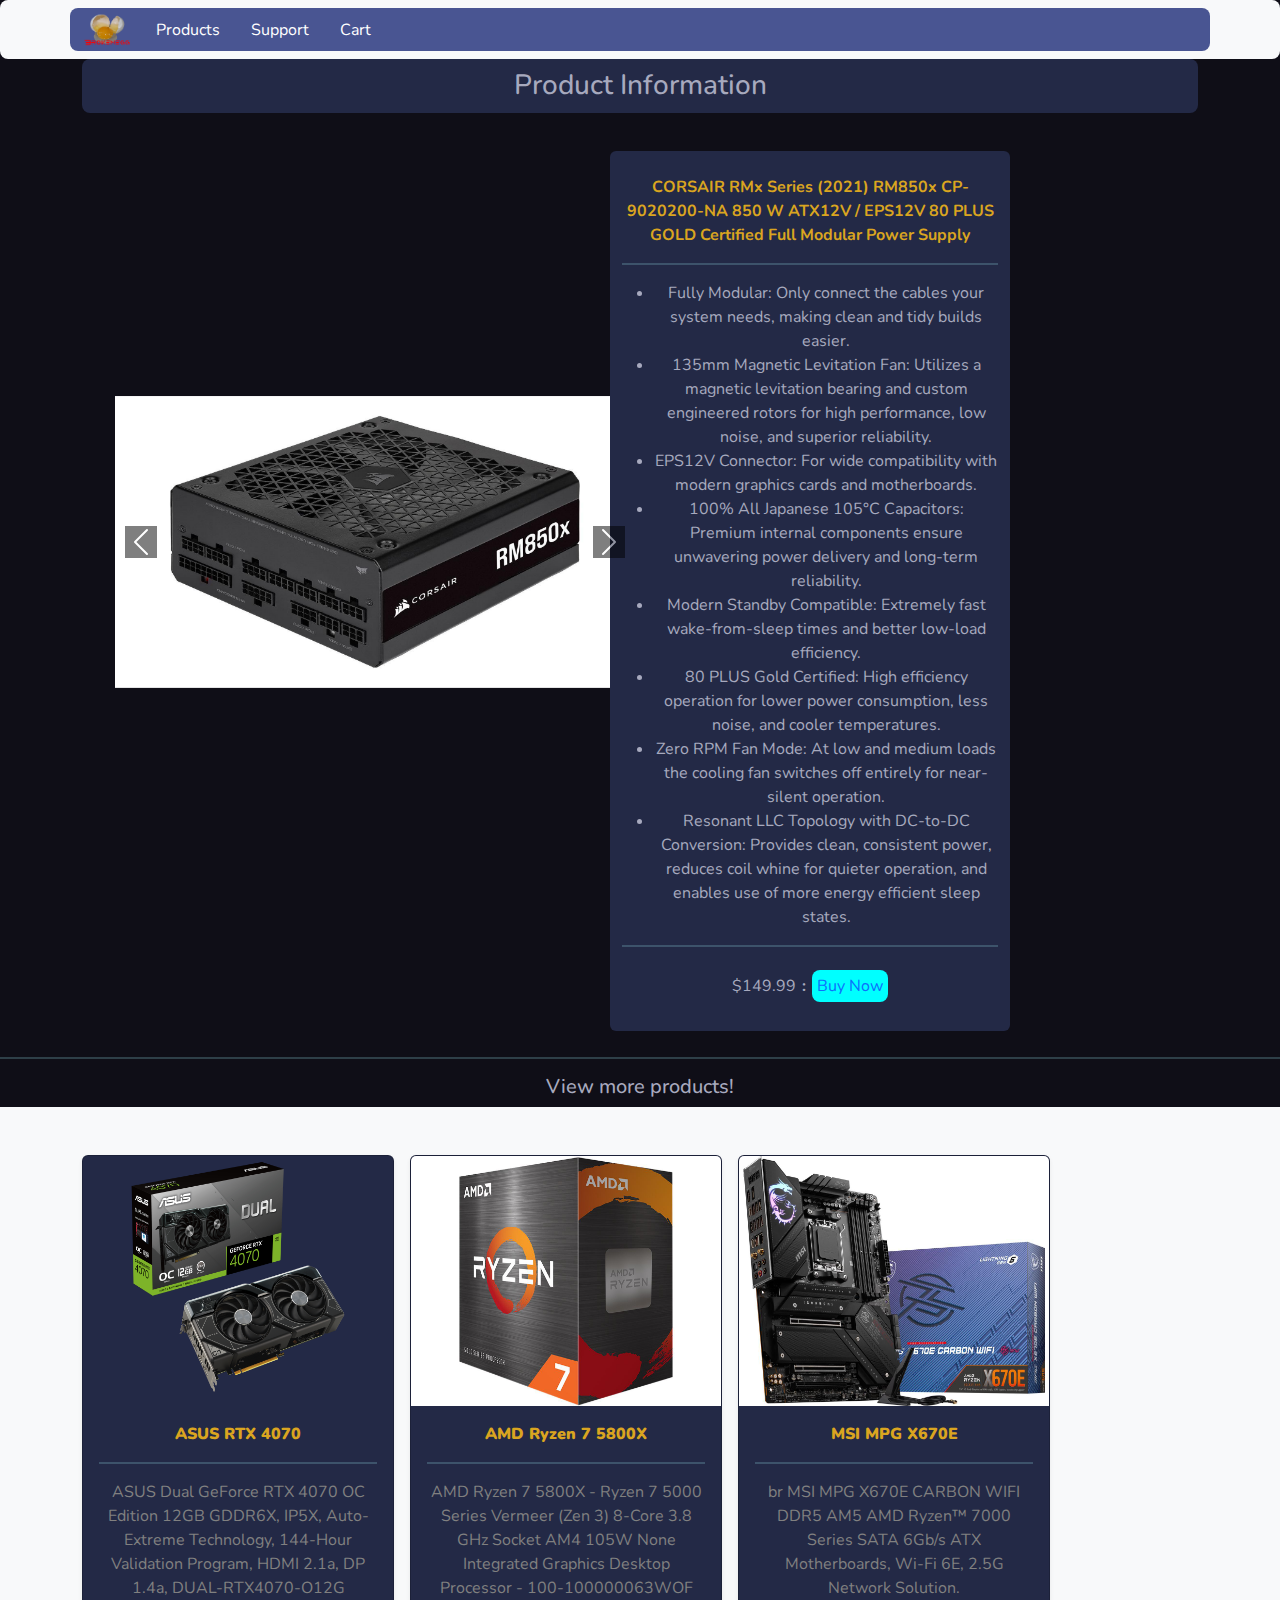
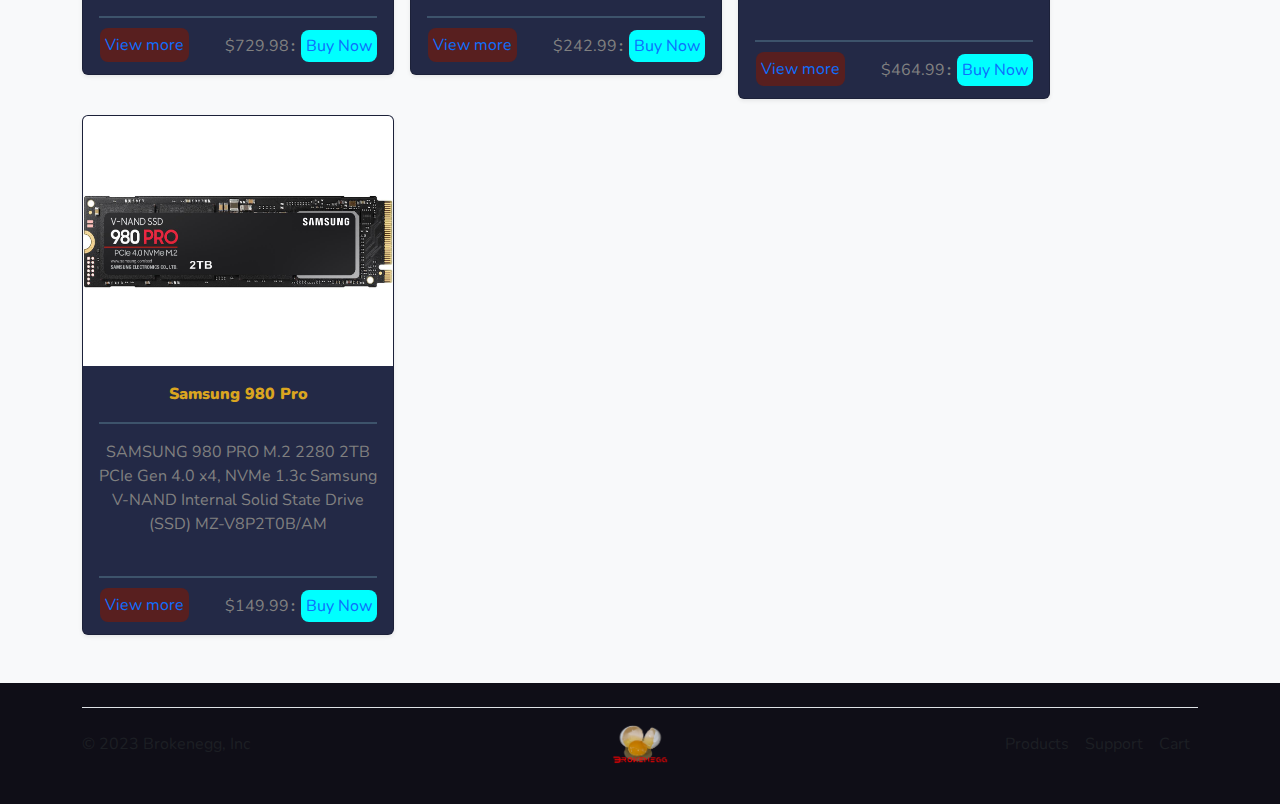
<file: products/corsair-rm850x.html>
<!DOCTYPE html>
<html lang="en">
<head>
    <link rel="icon" href="../pictures/transparentLogo.png">
    <meta charset="UTF-8">
    <meta http-equiv="X-UA-Compatible" content="IE=edge">
    <meta name="viewport" content="width=device-width, initial-scale=1.0">
    <title>Corsair RM850x | Brokenegg</title>
    <link href="https://cdn.jsdelivr.net/npm/bootstrap@5.2.3/dist/css/bootstrap.min.css" rel="stylesheet">
    <script src="https://cdn.jsdelivr.net/npm/bootstrap@5.2.3/dist/js/bootstrap.bundle.min.js"></script>
    <link rel="stylesheet" href="https://cdnjs.cloudflare.com/ajax/libs/font-awesome/4.7.0/css/font-awesome.min.css">
    <link rel="stylesheet" href="../style.css">
</head>
<body>
  <nav class="navbar navbar-expand-lg bg-body-tertiary d-flex flex-comumn sticky-top">
    <div class="container-fluid container" id="navColor">
      <a class="navbar-brand" href="../index.html">
        <img src="../pictures/transparentLogo.png" alt="brokenegg logo" width="50px">
      </a>
      <button class="navbar-toggler" type="button" data-bs-toggle="collapse" data-bs-target="#navbarNav" aria-controls="navbarNav" aria-expanded="false" aria-label="Toggle navigation">
        <span class="navbar-toggler-icon"></span>
      </button>
      <div class="collapse navbar-collapse" id="navbarNav">
        <ul class="navbar-nav">
          <li class="nav-item">
            <a class="nav-link active text-white" aria-current="page" href="../productsLists.html">Products</a>
          </li>
          <li class="nav-item">
            <a class="nav-link text-white" href="../support.html">Support</a>
          </li>
          <li class="nav-item">
            <a class="nav-link text-white" href="../cart.html">Cart</a>
          </li>
        </ul>
      </div>
    </div>
  </nav>
      
      <main>
        <div class="container">
          <h3 class="contianer text-center pageTittle">
            Product Information
          </h3>
        </div>
        <div id="itemCarousel" class="container itemPadding3">
          <div id="carouselExampleIndicators" class="carousel slide container pictureCarousel3">
            <div class="carousel-indicators">
              <button type="button" data-bs-target="#carouselExampleIndicators" data-bs-slide-to="0" class="active" aria-current="true" aria-label="Slide 1"></button>
              <button type="button" data-bs-target="#carouselExampleIndicators" data-bs-slide-to="1" aria-label="Slide 2"></button>
              <button type="button" data-bs-target="#carouselExampleIndicators" data-bs-slide-to="2" aria-label="Slide 3"></button>
            </div>
            <div class="carousel-inner">
              <div class="carousel-item active">
                <img src="../pictures/corsair-rm850/17-139-272-V03.jpg" width="520px" height="292.5px" class="d-block w-100" alt="CORSAIR RMx Series (2021) RM850x Picture">
              </div>
              <div class="carousel-item">
                <img src="../pictures/corsair-rm850/17-139-272-V08.jpg" width="520px" height="292.5px" class="d-block w-100" alt="CORSAIR RMx Series (2021) RM850x Picture">
              </div>
              <div class="carousel-item">
                <img src="../pictures/corsair-rm850/17-139-272-V02.jpg" width="520px" height="292.5px" class="d-block w-100" alt="CORSAIR RMx Series (2021) RM850x Picture">
              </div>
            </div>
            <button class="carousel-control-prev" type="button" data-bs-target="#carouselExampleIndicators" data-bs-slide="prev">
              <span class="carousel-control-prev-icon carouselButton" aria-hidden="true"></span>
              <span class="visually-hidden">Previous</span>
            </button>
            <button class="carousel-control-next" type="button" data-bs-target="#carouselExampleIndicators" data-bs-slide="next">
              <span class="carousel-control-next-icon carouselButton" aria-hidden="true"></span>
              <span class="visually-hidden">Next</span>
            </button>
          </div>
          <div class="container text-center itemDescrip rounded">
            <p>
              <br>
              <span class="itemMaintittle">CORSAIR RMx Series (2021) RM850x CP-9020200-NA 850 W ATX12V / EPS12V 80 PLUS GOLD Certified Full Modular Power Supply</span><br>
              <hr>
              <ul>
                <li>
                  Fully Modular: Only connect the cables your system needs, making clean and tidy builds easier.
                </li>
                <li>
                  135mm Magnetic Levitation Fan: Utilizes a magnetic levitation bearing and custom engineered rotors for high performance, low noise, and superior reliability.
                </li>
                <li>
                  EPS12V Connector: For wide compatibility with modern graphics cards and motherboards.
                </li>
                <li>
                  100% All Japanese 105°C Capacitors: Premium internal components ensure unwavering power delivery and long-term reliability.
                </li>
                <li>
                  Modern Standby Compatible: Extremely fast wake-from-sleep times and better low-load efficiency.
                </li>
                <li>
                  80 PLUS Gold Certified: High efficiency operation for lower power consumption, less noise, and cooler temperatures.
                </li>
                <li>
                  Zero RPM Fan Mode: At low and medium loads the cooling fan switches off entirely for near-silent operation.
                </li>
                <li>
                  Resonant LLC Topology with DC-to-DC Conversion: Provides clean, consistent power, reduces coil whine for quieter operation, and enables use of more energy efficient sleep states.
                </li>
              </ul>
              <hr>
              <div class="paddingPrice">
                <p>$149.99 <span class="bold">: </span><a class="price" href="../cart.html">Buy Now</a></p>
              </div>
            </p>  
          </div>
        </div>
        
        <hr>
        <h5 class="container text-center" id="moreProducts">View more products!</h5>
        <div class="album py-5 bg-body-tertiary">
          <div class="container">
      
            <div class="row row-cols-1 row-cols-sm-2 row-cols-md-3 g-3 productsItems">
              <div class="col itemMore">
                <div class="card shadow-sm">
                  <a href="../products/asus-rtx4070.html"><img src="../pictures/asus-4070/14-126-638-13.png" alt="Asus 4070 OC Edition" width="auto" height="250px" margin="auto" class="bd-placeholder-img card-img-top"></a>
                  <div class="card-body text-center relative">
                    <p>
                      <a class="tittleLink" href="../products/asus-rtx4070.html"><span class="itemTittle">ASUS RTX 4070</span></a> <hr> ASUS Dual GeForce RTX 4070 OC Edition 12GB GDDR6X, IP5X, Auto-Extreme Technology, 144-Hour Validation Program, HDMI 2.1a, DP 1.4a, DUAL-RTX4070-O12G
                      <hr>
                      <div class="right">$729.98<span class="bold">:</span> <a class="price" href="../cart.html">Buy Now</a> </div>
                      <a class="viewMore left" href="../products/asus-rtx4070.html">View more </a>
                    </p>
                  </div>
                </div>
              </div>
              <div class="col itemMore">
                <div class="card shadow-sm">
                  <a href="../products/ryzen-5800x.html"><img src="../pictures/ryzen7-5800x/19-113-665-V01.jpg" alt="AMD Ryzen 5800X" width="auto" height="250px" margin="auto" class="bd-placeholder-img card-img-top"></a>
                  <div class="card-body text-center relative">
                    <p>
                      <a class="tittleLink" href="../products/ryzen-5800x.html"><span class="itemTittle">AMD Ryzen 7 5800X</span></a> <hr> AMD Ryzen 7 5800X - Ryzen 7 5000 Series Vermeer (Zen 3) 8-Core 3.8 GHz Socket AM4 105W None Integrated Graphics Desktop Processor - 100-100000063WOF
                      <hr>
                      <div class="right">$242.99<span class="bold">:</span> <a class="price" href="../cart.html">Buy Now</a> </div>
                      <a class="viewMore left" href="../products/ryzen-5800x.html">View more </a>
                    </p>
                  </div>
                </div>
              </div>
              <div class="col itemMore">
                <div class="card shadow-sm">
                  <a href="../products/msi-x670e.html"><img src="../pictures/msi-x670e/13-144-550-07.jpg" alt="MSI motherboard X670E" width="auto" height="250px" margin="auto" class="bd-placeholder-img card-img-top"></a>
                  <div class="card-body text-center relative">
                    <p>
                      <a class="tittleLink" href="../products/msi-x670e.html"><span class="itemTittle">MSI MPG X670E</span></a> <hr>br MSI MPG X670E CARBON WIFI DDR5 AM5 AMD Ryzen™ 7000 Series SATA 6Gb/s ATX Motherboards, Wi-Fi 6E, 2.5G Network Solution. <br>
                      <br><hr>
                      <div class="right">$464.99<span class="bold">:</span> <a class="price" href="../cart.html">Buy Now</a> </div>
                      <a class="viewMore left" href="../products/msi-x670e.html">View more </a>
                    </p>
                  </div>
                </div>
              </div>
              <div class="col itemMore">
                <div class="card shadow-sm">
                  <a href="../products/samsung-980pro.html"><img src="../pictures/samsung-980pro/20-147-796-V01.jpg" alt="rat" width="auto" height="250px" margin="auto" class="bd-placeholder-img card-img-top"></a>
                  <div class="card-body text-center relative">
                    <p>
                      <a class="tittleLink" href="../products/samsung-980pro.html"><span class="itemTittle">Samsung 980 Pro</span></a> <hr> SAMSUNG 980 PRO M.2 2280 2TB PCIe Gen 4.0 x4, NVMe 1.3c Samsung V-NAND Internal Solid State Drive (SSD) MZ-V8P2T0B/AM <br>
                      <br><hr>
                      <div class="right">$149.99<span class="bold">:</span> <a class="price" href="../cart.html">Buy Now</a> </div>
                      <a class="viewMore left" href="../products/samsung-980pro.html">View more </a>
                    </p>
                  </div>
                </div>
              </div>
              
              
      </main>

      <div class="container">
        <footer class="d-flex flex-wrap justify-content-between align-items-center py-3 my-4 border-top">
          <p class="col-md-4 mb-0 text-body-secondary">&copy; 2023 Brokenegg, Inc</p>
      
          <a href="../index.html" class="col-md-4 d-flex align-items-center justify-content-center mb-3 mb-md-0 me-md-auto link-body-emphasis text-decoration-none">
            <img src="../pictures/transparentLogo.png" alt="Brokenegg logo" width="auto" height="40">
          </a>
      
          <ul class="nav col-md-4 justify-content-end">
            <li class="nav-item"><a href="../productsLists.html" class="nav-link px-2 text-body-secondary">Products</a></li>
            <li class="nav-item"><a href="../support.html" class="nav-link px-2 text-body-secondary">Support</a></li>
            <li class="nav-item"><a href="../cart.html" class="nav-link px-2 text-body-secondary">Cart</a></li>
          </ul>
        </footer>
      </div>
</body>
</html>
</file>
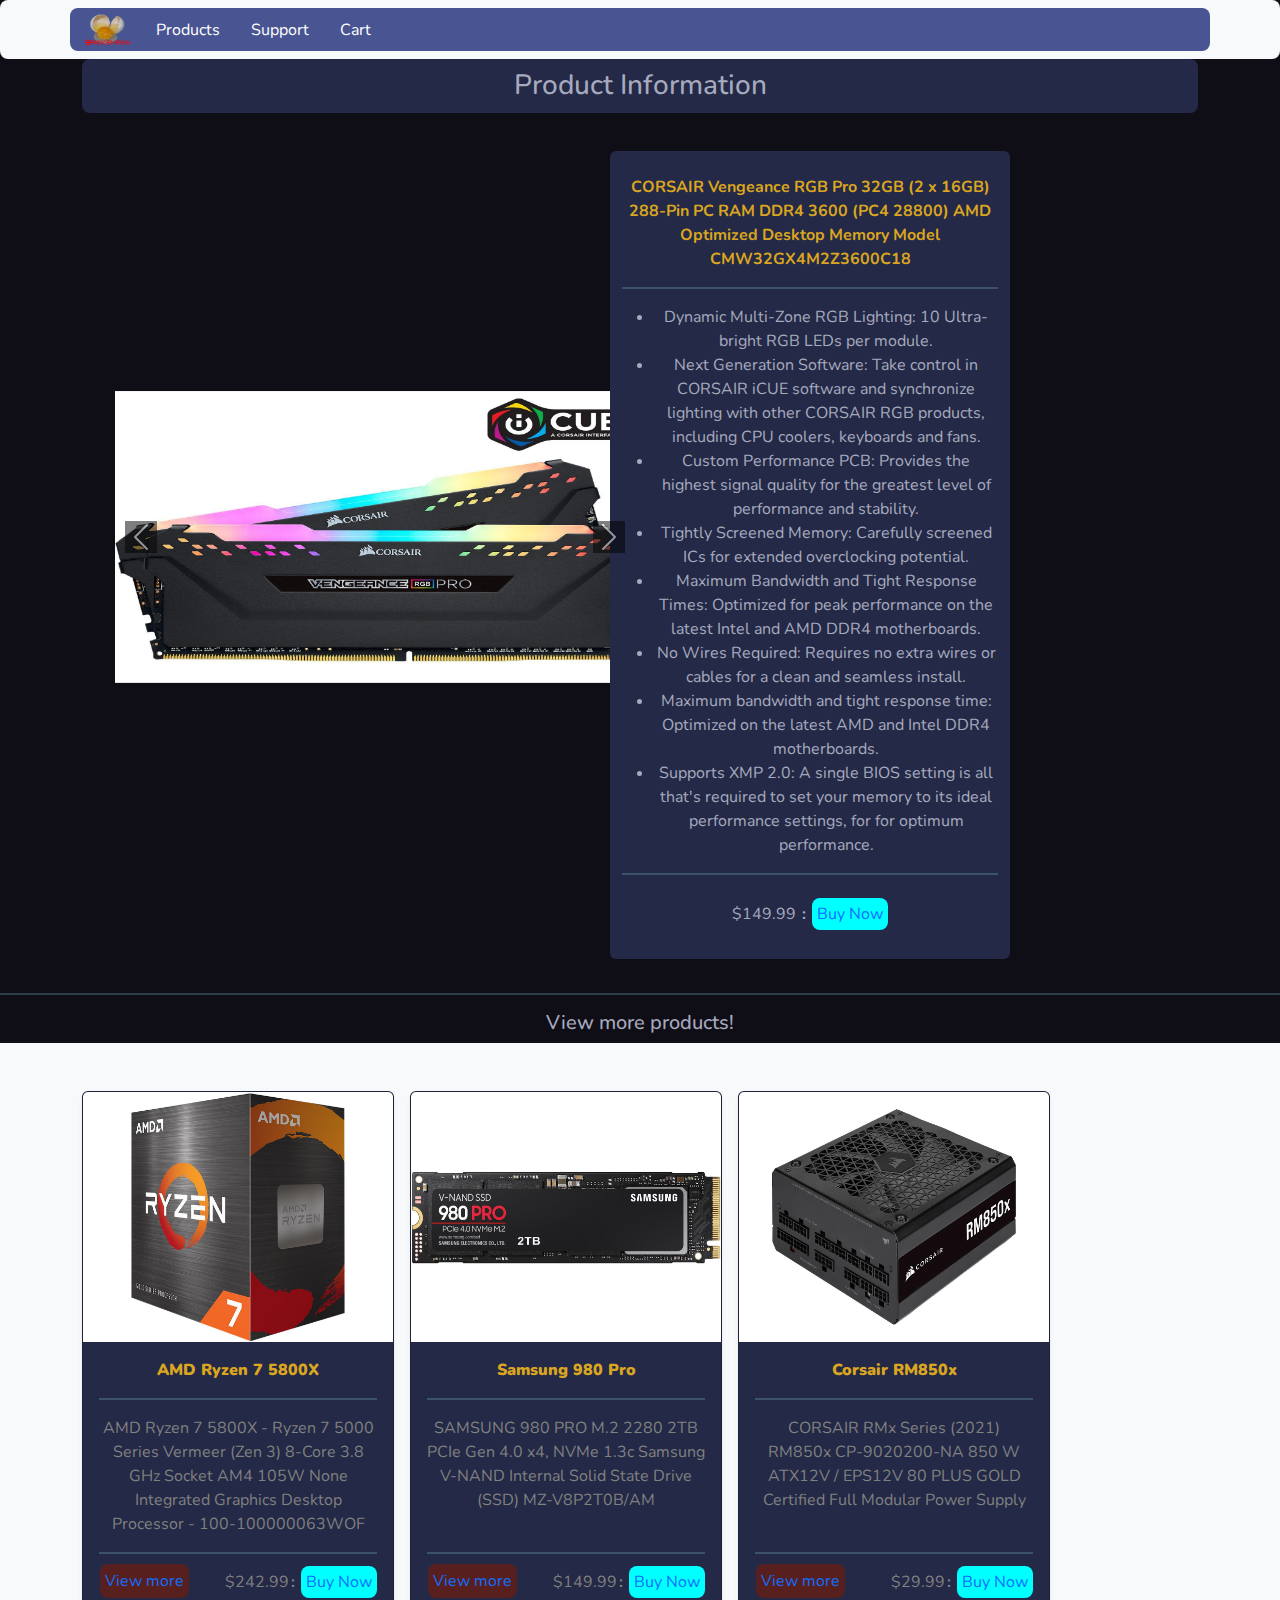
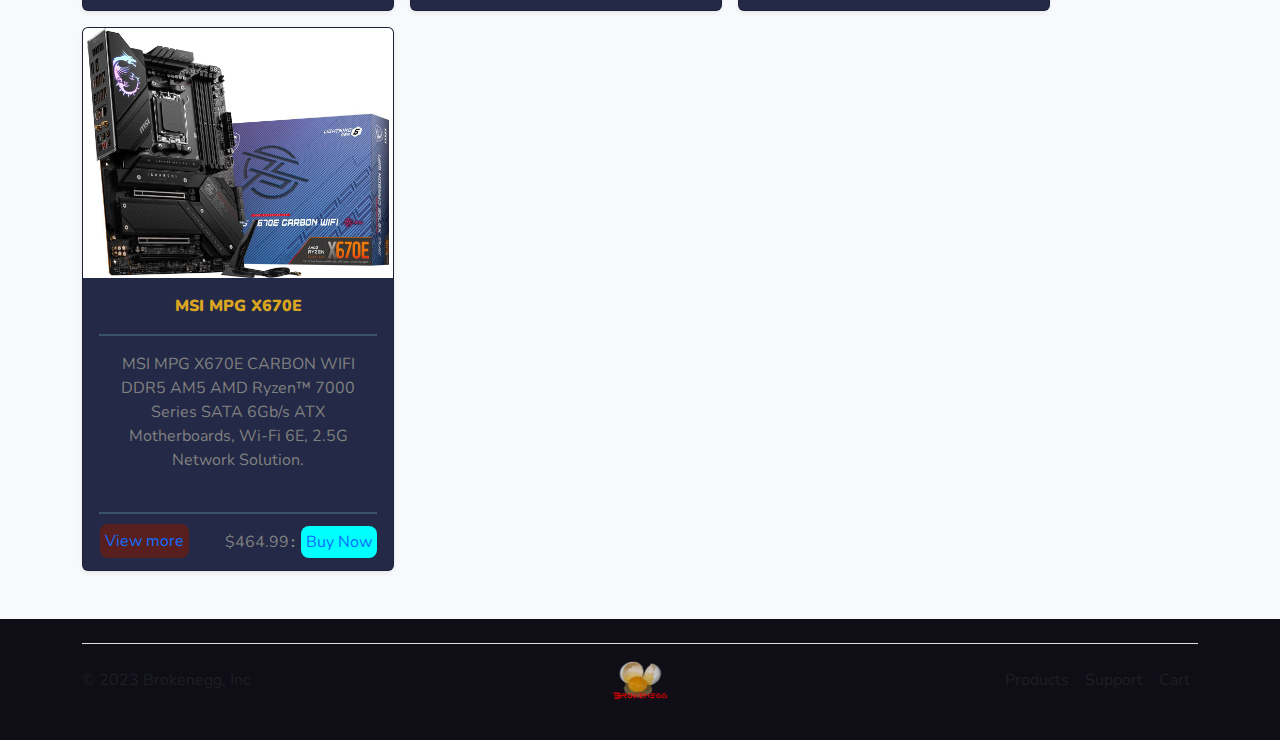
<file: products/corsair-vengeancepro.html>
<!DOCTYPE html>
<html lang="en">
<head>
    <link rel="icon" href="../pictures/transparentLogo.png">
    <meta charset="UTF-8">
    <meta http-equiv="X-UA-Compatible" content="IE=edge">
    <meta name="viewport" content="width=device-width, initial-scale=1.0">
    <title>Corsair Vengeance 32GB | Brokenegg</title>
    <link href="https://cdn.jsdelivr.net/npm/bootstrap@5.2.3/dist/css/bootstrap.min.css" rel="stylesheet">
    <script src="https://cdn.jsdelivr.net/npm/bootstrap@5.2.3/dist/js/bootstrap.bundle.min.js"></script>
    <link rel="stylesheet" href="https://cdnjs.cloudflare.com/ajax/libs/font-awesome/4.7.0/css/font-awesome.min.css">
    <link rel="stylesheet" href="../style.css">
</head>
<body>
  <nav class="navbar navbar-expand-lg bg-body-tertiary d-flex flex-comumn sticky-top">
    <div class="container-fluid container" id="navColor">
      <a class="navbar-brand" href="../index.html">
        <img src="../pictures/transparentLogo.png" alt="brokenegg logo" width="50px">
      </a>
      <button class="navbar-toggler" type="button" data-bs-toggle="collapse" data-bs-target="#navbarNav" aria-controls="navbarNav" aria-expanded="false" aria-label="Toggle navigation">
        <span class="navbar-toggler-icon"></span>
      </button>
      <div class="collapse navbar-collapse" id="navbarNav">
        <ul class="navbar-nav">
          <li class="nav-item">
            <a class="nav-link active text-white" aria-current="page" href="../productsLists.html">Products</a>
          </li>
          <li class="nav-item">
            <a class="nav-link text-white" href="../support.html">Support</a>
          </li>
          <li class="nav-item">
            <a class="nav-link text-white" href="../cart.html">Cart</a>
          </li>
        </ul>
      </div>
    </div>
  </nav>
      
      <main>
        <div class="container">
          <h3 class="contianer text-center pageTittle">
            Product Information
          </h3>
        </div>
        <div id="itemCarousel" class="container relative itemPadding6">
          <div id="carouselExampleIndicators" class="carousel slide container pictureCarousel6">
            <div class="carousel-indicators">
              <button type="button" data-bs-target="#carouselExampleIndicators" data-bs-slide-to="0" class="active" aria-current="true" aria-label="Slide 1"></button>
              <button type="button" data-bs-target="#carouselExampleIndicators" data-bs-slide-to="1" aria-label="Slide 2"></button>
              <button type="button" data-bs-target="#carouselExampleIndicators" data-bs-slide-to="2" aria-label="Slide 3"></button>
            </div>
            <div class="carousel-inner">
              <div class="carousel-item active">
                <img src="../pictures/corsair-vengeancepro/20-236-606-01.jpg" width="520px" height="292.5px" class="d-block w-100" alt="CORSAIR Vengeance RGB PRO 32GB Picture">
              </div>
              <div class="carousel-item">
                <img src="../pictures/corsair-vengeancepro/20-236-606-V03.jpg" width="520px" height="292.5px" class="d-block w-100" alt="CORSAIR Vengeance RGB PRO 32GB Picture">
              </div>
              <div class="carousel-item">
                <img src="../pictures/corsair-vengeancepro/20-236-606-V04.jpg" width="520px" height="292.5px" class="d-block w-100" alt="CORSAIR Vengeance RGB PRO 32GB Picture">
              </div>
            </div>
            <button class="carousel-control-prev" type="button" data-bs-target="#carouselExampleIndicators" data-bs-slide="prev">
              <span class="carousel-control-prev-icon carouselButton" aria-hidden="true"></span>
              <span class="visually-hidden">Previous</span>
            </button>
            <button class="carousel-control-next" type="button" data-bs-target="#carouselExampleIndicators" data-bs-slide="next">
              <span class="carousel-control-next-icon carouselButton" aria-hidden="true"></span>
              <span class="visually-hidden">Next</span>
            </button>
          </div>
          <div class="container text-center itemDescrip rounded">
            <p>
              <br>
              <span class="itemMaintittle">CORSAIR Vengeance RGB Pro 32GB (2 x 16GB) 288-Pin PC RAM DDR4 3600 (PC4 28800) AMD Optimized Desktop Memory Model CMW32GX4M2Z3600C18</span><br>
              <hr>
              <ul>
                <li>
                  Dynamic Multi-Zone RGB Lighting: 10 Ultra-bright RGB LEDs per module.
                </li>
                <li>
                  Next Generation Software: Take control in CORSAIR iCUE software and synchronize lighting with other CORSAIR RGB products, including CPU coolers, keyboards and fans.
                </li>
                <li>
                  Custom Performance PCB: Provides the highest signal quality for the greatest level of performance and stability.
                </li>
                <li>
                  Tightly Screened Memory: Carefully screened ICs for extended overclocking potential.
                </li>
                <li>
                  Maximum Bandwidth and Tight Response Times: Optimized for peak performance on the latest Intel and AMD DDR4 motherboards.
                </li>
                <li>
                  No Wires Required: Requires no extra wires or cables for a clean and seamless install.
                </li>
                <li>
                  Maximum bandwidth and tight response time: Optimized on the latest AMD and Intel DDR4 motherboards.
                </li>
                <li>
                  Supports XMP 2.0: A single BIOS setting is all that's required to set your memory to its ideal performance settings, for for optimum performance.
                </li>
              </ul>
              <hr>
              <div class="paddingPrice">
                <p>$149.99 <span class="bold">: </span><a class="price" href="../cart.html">Buy Now</a></p>
              </div>
            </p>  
          </div>
        </div>
        
        <hr>
        <h5 class="container text-center" id="moreProducts">View more products!</h5>
        <div class="album py-5 bg-body-tertiary">
          <div class="container">
      
            <div class="row row-cols-1 row-cols-sm-2 row-cols-md-3 g-3 productsItems">
              <div class="col itemMore">
                <div class="card shadow-sm">
                  <a href="../products/ryzen-5800x.html"><img src="../pictures/ryzen7-5800x/19-113-665-V01.jpg" alt="AMD Ryzen 5800X" width="auto" height="250px" margin="auto" class="bd-placeholder-img card-img-top"></a>
                  <div class="card-body text-center relative">
                    <p>
                      <a class="tittleLink" href="../products/ryzen-5800x.html"><span class="itemTittle">AMD Ryzen 7 5800X</span></a> <hr> AMD Ryzen 7 5800X - Ryzen 7 5000 Series Vermeer (Zen 3) 8-Core 3.8 GHz Socket AM4 105W None Integrated Graphics Desktop Processor - 100-100000063WOF
                      <hr>
                      <div class="right">$242.99<span class="bold">:</span> <a class="price" href="../cart.html">Buy Now</a> </div>
                      <a class="viewMore left" href="../products/ryzen-5800x.html">View more </a>
                    </p>
                  </div>
                </div>
              </div>
              <div class="col itemMore">
                <div class="card shadow-sm">
                  <a href="../products/samsung-980pro.html"><img src="../pictures/samsung-980pro/20-147-796-V01.jpg" alt="rat" width="auto" height="250px" margin="auto" class="bd-placeholder-img card-img-top"></a>
                  <div class="card-body text-center relative">
                    <p>
                      <a class="tittleLink" href="../products/samsung-980pro.html"><span class="itemTittle">Samsung 980 Pro</span></a> <hr> SAMSUNG 980 PRO M.2 2280 2TB PCIe Gen 4.0 x4, NVMe 1.3c Samsung V-NAND Internal Solid State Drive (SSD) MZ-V8P2T0B/AM <br>
                      <br><hr>
                      <div class="right">$149.99<span class="bold">:</span> <a class="price" href="../cart.html">Buy Now</a> </div>
                      <a class="viewMore left" href="../products/samsung-980pro.html">View more </a>
                    </p>
                  </div>
                </div>
              </div>
              <div class="col itemMore">
                <div class="card shadow-sm">
                  <a href="../products/corsair-rm850x.html"><img src="../pictures/corsair-rm850/17-139-272-V03.jpg" alt="Corsair PSU RM850x" width="auto" height="250px" margin="auto" class="bd-placeholder-img card-img-top"></a>
                  <div class="card-body text-center relative">
                    <p>
                      <a class="tittleLink" href="../products/corsair-rm850x.html"><span class="itemTittle">Corsair RM850x</span></a> <hr> CORSAIR RMx Series (2021) RM850x CP-9020200-NA 850 W ATX12V / EPS12V 80 PLUS GOLD Certified Full Modular Power Supply <br>
                      <br><hr>
                      <div class="right">$29.99<span class="bold">:</span> <a class="price" href="../cart.html">Buy Now</a> </div>
                      <a class="viewMore left" href="../products/corsair-rm850x.html">View more </a>
                    </p>
                  </div>
                </div>
              </div>
              <div class="col itemMore">
                <div class="card shadow-sm">
                  <a href="../products/msi-x670e.html"><img src="../pictures/msi-x670e/13-144-550-07.jpg" alt="MSI motherboard X670E" width="auto" height="250px" margin="auto" class="bd-placeholder-img card-img-top"></a>
                  <div class="card-body text-center relative">
                    <p>
                      <a class="tittleLink" href="../products/msi-x670e.html"><span class="itemTittle">MSI MPG X670E</span></a> <hr> MSI MPG X670E CARBON WIFI DDR5 AM5 AMD Ryzen™ 7000 Series SATA 6Gb/s ATX Motherboards, Wi-Fi 6E, 2.5G Network Solution. <br>
                      <br><hr>
                      <div class="right">$464.99<span class="bold">:</span> <a class="price" href="../cart.html">Buy Now</a> </div>
                      <a class="viewMore left" href="../products/msi-x670e.html">View more </a>
                    </p>
                  </div>
                </div>
              </div>
              
              
      </main>

      <div class="container">
        <footer class="d-flex flex-wrap justify-content-between align-items-center py-3 my-4 border-top">
          <p class="col-md-4 mb-0 text-body-secondary">&copy; 2023 Brokenegg, Inc</p>
      
          <a href="../index.html" class="col-md-4 d-flex align-items-center justify-content-center mb-3 mb-md-0 me-md-auto link-body-emphasis text-decoration-none">
            <img src="../pictures/transparentLogo.png" alt="Brokenegg logo" width="auto" height="40">
          </a>
      
          <ul class="nav col-md-4 justify-content-end">
            <li class="nav-item"><a href="../productsLists.html" class="nav-link px-2 text-body-secondary">Products</a></li>
            <li class="nav-item"><a href="../support.html" class="nav-link px-2 text-body-secondary">Support</a></li>
            <li class="nav-item"><a href="../cart.html" class="nav-link px-2 text-body-secondary">Cart</a></li>
          </ul>
        </footer>
      </div>
</body>
</html>
</file>
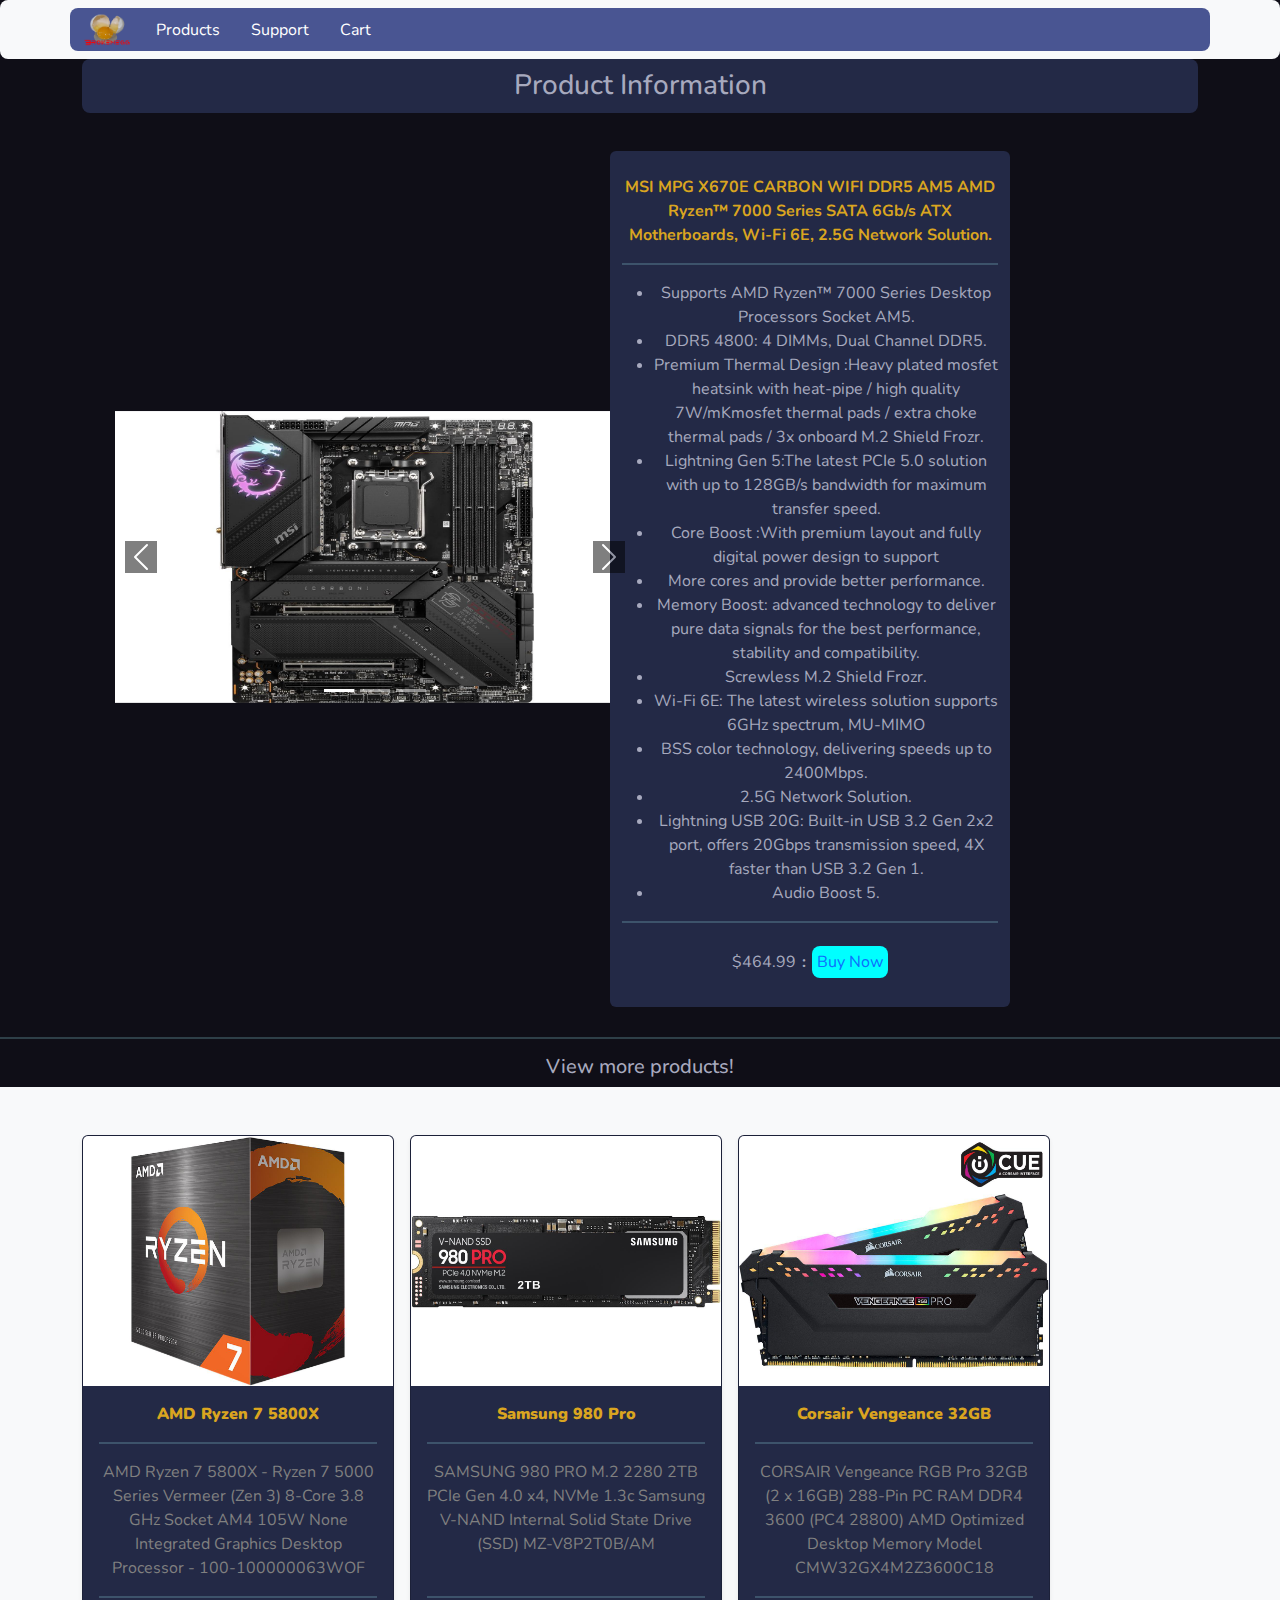
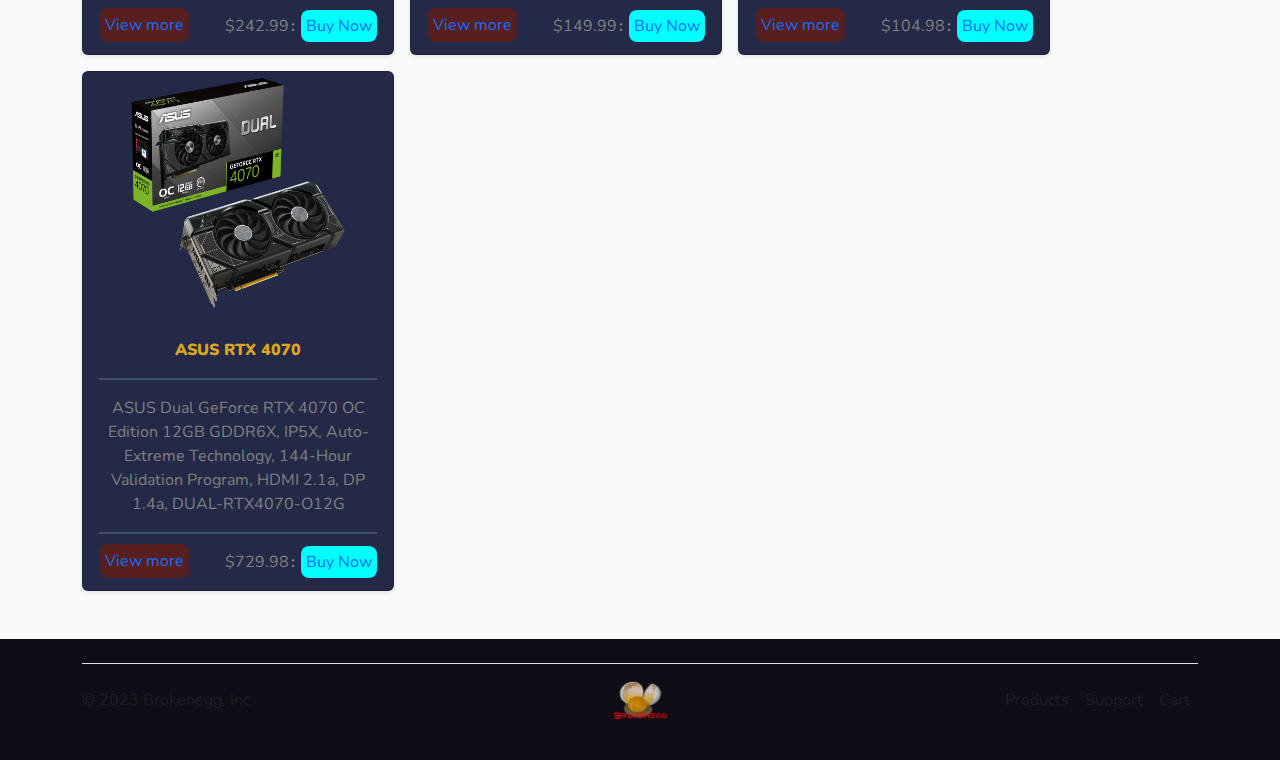
<file: products/msi-x670e.html>
<!DOCTYPE html>
<html lang="en">
<head>
    <link rel="icon" href="../pictures/transparentLogo.png">
    <meta charset="UTF-8">
    <meta http-equiv="X-UA-Compatible" content="IE=edge">
    <meta name="viewport" content="width=device-width, initial-scale=1.0">
    <title>MSI MPG X670E | Brokenegg</title>
    <link href="https://cdn.jsdelivr.net/npm/bootstrap@5.2.3/dist/css/bootstrap.min.css" rel="stylesheet">
    <script src="https://cdn.jsdelivr.net/npm/bootstrap@5.2.3/dist/js/bootstrap.bundle.min.js"></script>
    <link rel="stylesheet" href="https://cdnjs.cloudflare.com/ajax/libs/font-awesome/4.7.0/css/font-awesome.min.css">
    <link rel="stylesheet" href="../style.css">
</head>
<body>
  <nav class="navbar navbar-expand-lg bg-body-tertiary d-flex flex-comumn sticky-top">
    <div class="container-fluid container" id="navColor">
      <a class="navbar-brand" href="../index.html">
        <img src="../pictures/transparentLogo.png" alt="brokenegg logo" width="50px">
      </a>
      <button class="navbar-toggler" type="button" data-bs-toggle="collapse" data-bs-target="#navbarNav" aria-controls="navbarNav" aria-expanded="false" aria-label="Toggle navigation">
        <span class="navbar-toggler-icon"></span>
      </button>
      <div class="collapse navbar-collapse" id="navbarNav">
        <ul class="navbar-nav">
          <li class="nav-item">
            <a class="nav-link active text-white" aria-current="page" href="../productsLists.html">Products</a>
          </li>
          <li class="nav-item">
            <a class="nav-link text-white" href="../support.html">Support</a>
          </li>
          <li class="nav-item">
            <a class="nav-link text-white" href="../cart.html">Cart</a>
          </li>
        </ul>
      </div>
    </div>
  </nav>
      
      <main>
        <div class="container">
          <h3 class="contianer text-center pageTittle">
            Product Information
          </h3>
        </div>
        <div id="itemCarousel" class="container relative itemPadding4">
          <div id="carouselExampleIndicators" class="carousel slide container pictureCarousel4">
            <div class="carousel-indicators">
              <button type="button" data-bs-target="#carouselExampleIndicators" data-bs-slide-to="0" class="active" aria-current="true" aria-label="Slide 1"></button>
              <button type="button" data-bs-target="#carouselExampleIndicators" data-bs-slide-to="1" aria-label="Slide 2"></button>
              <button type="button" data-bs-target="#carouselExampleIndicators" data-bs-slide-to="2" aria-label="Slide 3"></button>
            </div>
            <div class="carousel-inner">
              <div class="carousel-item active">
                <img src="../pictures/msi-x670e/13-144-550-01.jpg" width="520px" height="292.5px" class="d-block w-100" alt="MSI X670E Picture">
              </div>
              <div class="carousel-item">
                <img src="../pictures/msi-x670e/13-144-550-07.jpg" width="520px" height="292.5px" class="d-block w-100" alt="MSI X670E Picture">
              </div>
              <div class="carousel-item">
                <img src="../pictures/msi-x670e/13-144-550-08.jpg" width="520px" height="292.5px" class="d-block w-100" alt="MSI X670E Picture">
              </div>
            </div>
            <button class="carousel-control-prev" type="button" data-bs-target="#carouselExampleIndicators" data-bs-slide="prev">
              <span class="carousel-control-prev-icon carouselButton" aria-hidden="true"></span>
              <span class="visually-hidden">Previous</span>
            </button>
            <button class="carousel-control-next" type="button" data-bs-target="#carouselExampleIndicators" data-bs-slide="next">
              <span class="carousel-control-next-icon carouselButton" aria-hidden="true"></span>
              <span class="visually-hidden">Next</span>
            </button>
          </div>
          <div class="container text-center itemDescrip rounded">
            <p>
              <br>
              <span class="itemMaintittle">MSI MPG X670E CARBON WIFI DDR5 AM5 AMD Ryzen™ 7000 Series SATA 6Gb/s ATX Motherboards, Wi-Fi 6E, 2.5G Network Solution.</span><br>
              <hr>
              <ul>
                <li>
                    Supports AMD Ryzen™ 7000 Series Desktop Processors Socket AM5.
                </li>
                <li>
                    DDR5 4800: 4 DIMMs, Dual Channel DDR5.
                </li>
                <li>
                    Premium Thermal Design :Heavy plated mosfet heatsink with heat-pipe / high quality 7W/mKmosfet thermal pads / extra choke thermal pads / 3x onboard M.2 Shield Frozr.
                </li>
                <li>
                    Lightning Gen 5:The latest PCIe 5.0 solution with up to 128GB/s bandwidth for maximum transfer speed.
                </li>
                <li>
                    Core Boost :With premium layout and fully digital power design to support
                </li>
                <li>
                    More cores and provide better performance.
                </li>
                <li>
                    Memory Boost: advanced technology to deliver pure data signals for the best performance, stability and compatibility.
                </li>
                <li>
                    Screwless M.2 Shield Frozr.
                </li>
                <li>
                    Wi-Fi 6E: The latest wireless solution supports 6GHz spectrum, MU-MIMO
                </li>
                <li>
                    BSS color technology, delivering speeds up to 2400Mbps.
                </li>
                <li>
                    2.5G Network Solution.
                </li>
                <li>
                    Lightning USB 20G: Built-in USB 3.2 Gen 2x2 port, offers 20Gbps transmission speed, 4X faster than USB 3.2 Gen 1.
                </li>
                <li>
                    Audio Boost 5.
                </li>
              </ul>
              <hr>
              <div class="paddingPrice">
                <p>$464.99 <span class="bold">: </span><a class="price" href="../cart.html">Buy Now</a></p>
              </div>
            </p>  
          </div>
        </div>
        
        <hr>
        <h5 class="container text-center" id="moreProducts">View more products!</h5>
        <div class="album py-5 bg-body-tertiary">
          <div class="container">
      
            <div class="row row-cols-1 row-cols-sm-2 row-cols-md-3 g-3 productsItems">
                <div class="col itemMore">
                    <div class="card shadow-sm">
                      <a href="../products/ryzen-5800x.html"><img src="../pictures/ryzen7-5800x/19-113-665-V01.jpg" alt="AMD Ryzen 5800X" width="auto" height="250px" margin="auto" class="bd-placeholder-img card-img-top"></a>
                      <div class="card-body text-center relative">
                        <p>
                          <a class="tittleLink" href="../products/ryzen-5800x.html"><span class="itemTittle">AMD Ryzen 7 5800X</span></a> <hr> AMD Ryzen 7 5800X - Ryzen 7 5000 Series Vermeer (Zen 3) 8-Core 3.8 GHz Socket AM4 105W None Integrated Graphics Desktop Processor - 100-100000063WOF
                          <hr>
                          <div class="right">$242.99<span class="bold">:</span> <a class="price" href="../cart.html">Buy Now</a> </div>
                          <a class="viewMore left" href="../products/ryzen-5800x.html">View more </a>
                        </p>
                      </div>
                    </div>
                  </div>
                  <div class="col itemMore">
                    <div class="card shadow-sm">
                      <a href="../products/samsung-980pro.html"><img src="../pictures/samsung-980pro/20-147-796-V01.jpg" alt="rat" width="auto" height="250px" margin="auto" class="bd-placeholder-img card-img-top"></a>
                      <div class="card-body text-center relative">
                        <p>
                          <a class="tittleLink" href="../products/samsung-980pro.html"><span class="itemTittle">Samsung 980 Pro</span></a> <hr> SAMSUNG 980 PRO M.2 2280 2TB PCIe Gen 4.0 x4, NVMe 1.3c Samsung V-NAND Internal Solid State Drive (SSD) MZ-V8P2T0B/AM <br>
                          <br><hr>
                          <div class="right">$149.99<span class="bold">:</span> <a class="price" href="../cart.html">Buy Now</a> </div>
                          <a class="viewMore left" href="../products/samsung-980pro.html">View more </a>
                        </p>
                      </div>
                    </div>
                  </div>
                  <div class="col itemMore">
                    <div class="card shadow-sm">
                      <a href="../products/corsair-vengeancepro.html"><img src="../pictures/corsair-vengeancepro/20-236-606-01.jpg" alt="rat" width="auto" height="250px" margin="auto" class="bd-placeholder-img card-img-top"></a>
                      <div class="card-body text-center relative">
                        <p>
                          <a class="tittleLink" href="../products/corsair-vengeancepro.html"><span class="itemTittle">Corsair Vengeance 32GB</span></a> <hr> CORSAIR Vengeance RGB Pro 32GB (2 x 16GB) 288-Pin PC RAM DDR4 3600 (PC4 28800) AMD Optimized Desktop Memory Model CMW32GX4M2Z3600C18 <br>
                          <hr>
                          <div class="right">$104.98<span class="bold">:</span> <a class="price" href="../cart.html">Buy Now</a> </div>
                          <a class="viewMore left" href="../products/corsair-vengeancepro.html">View more </a>
                        </p>
                      </div>
                    </div>
                  </div>
              <div class="col itemMore">
                <div class="card shadow-sm">
                  <a href="../products/asus-rtx4070.html"><img src="../pictures/asus-4070/14-126-638-13.png" alt="Asus 4070 OC Edition" width="auto" height="250px" margin="auto" class="bd-placeholder-img card-img-top"></a>
                  <div class="card-body text-center relative">
                    <p>
                      <a class="tittleLink" href="../products/asus-rtx4070.html"><span class="itemTittle">ASUS RTX 4070</span></a> <hr> ASUS Dual GeForce RTX 4070 OC Edition 12GB GDDR6X, IP5X, Auto-Extreme Technology, 144-Hour Validation Program, HDMI 2.1a, DP 1.4a, DUAL-RTX4070-O12G
                      <hr>
                      <div class="right">$729.98<span class="bold">:</span> <a class="price" href="../cart.html">Buy Now</a> </div>
                      <a class="viewMore left" href="../products/asus-rtx4070.html">View more </a>
                    </p>
                  </div>
                </div>
              </div>
              
              
      </main>

      <div class="container">
        <footer class="d-flex flex-wrap justify-content-between align-items-center py-3 my-4 border-top">
          <p class="col-md-4 mb-0 text-body-secondary">&copy; 2023 Brokenegg, Inc</p>
      
          <a href="../index.html" class="col-md-4 d-flex align-items-center justify-content-center mb-3 mb-md-0 me-md-auto link-body-emphasis text-decoration-none">
            <img src="../pictures/transparentLogo.png" alt="Brokenegg logo" width="auto" height="40">
          </a>
      
          <ul class="nav col-md-4 justify-content-end">
            <li class="nav-item"><a href="../productsLists.html" class="nav-link px-2 text-body-secondary">Products</a></li>
            <li class="nav-item"><a href="../support.html" class="nav-link px-2 text-body-secondary">Support</a></li>
            <li class="nav-item"><a href="../cart.html" class="nav-link px-2 text-body-secondary">Cart</a></li>
          </ul>
        </footer>
      </div>
</body>
</html>
</file>
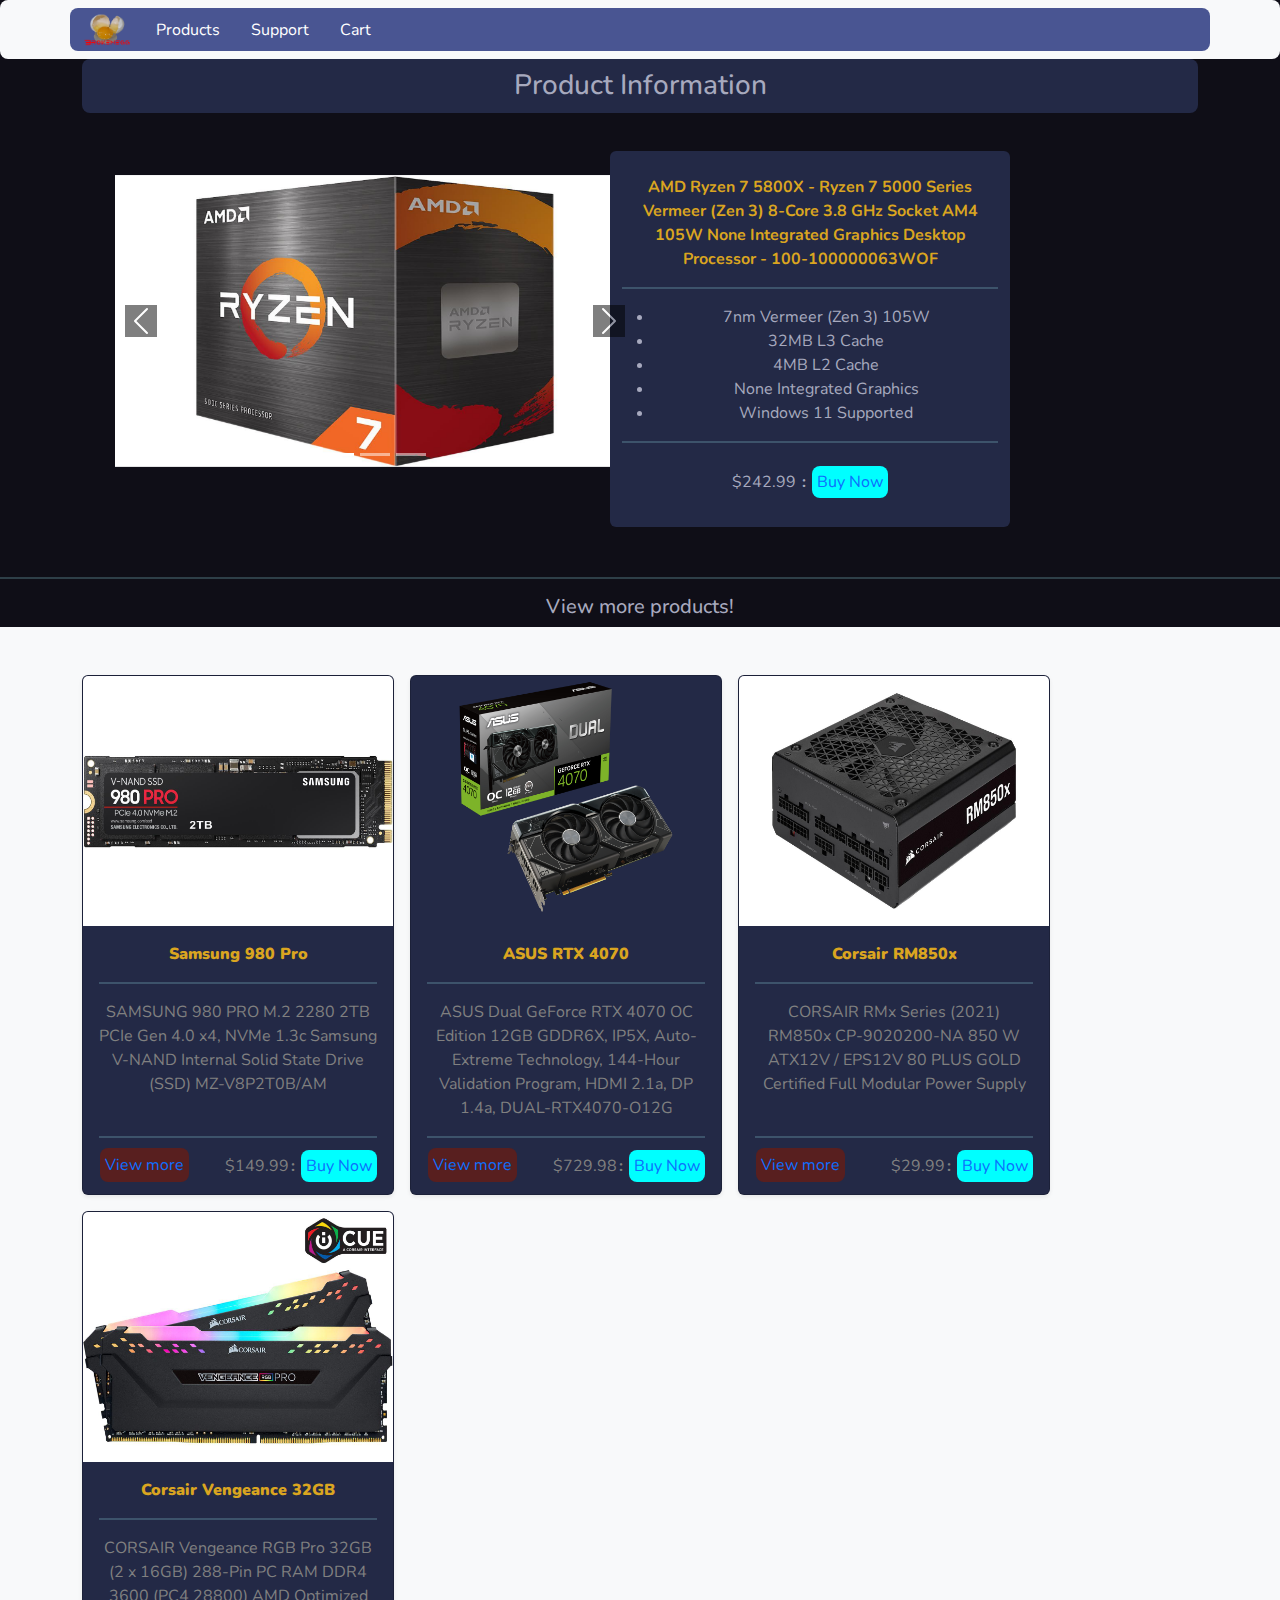
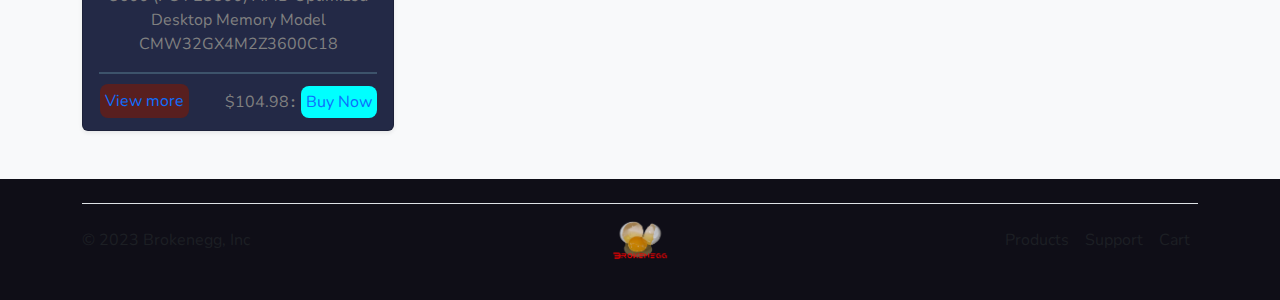
<file: products/ryzen-5800x.html>
<!DOCTYPE html>
<html lang="en">
<head>
    <link rel="icon" href="../pictures/transparentLogo.png">
    <meta charset="UTF-8">
    <meta http-equiv="X-UA-Compatible" content="IE=edge">
    <meta name="viewport" content="width=device-width, initial-scale=1.0">
    <title>AMD Ryzen 7 5800X | Brokenegg</title>
    <link href="https://cdn.jsdelivr.net/npm/bootstrap@5.2.3/dist/css/bootstrap.min.css" rel="stylesheet">
    <script src="https://cdn.jsdelivr.net/npm/bootstrap@5.2.3/dist/js/bootstrap.bundle.min.js"></script>
    <link rel="stylesheet" href="https://cdnjs.cloudflare.com/ajax/libs/font-awesome/4.7.0/css/font-awesome.min.css">
    <link rel="stylesheet" href="../style.css">
</head>
<body>
  <nav class="navbar navbar-expand-lg bg-body-tertiary d-flex flex-comumn sticky-top">
    <div class="container-fluid container" id="navColor">
      <a class="navbar-brand" href="../index.html">
        <img src="../pictures/transparentLogo.png" alt="brokenegg logo" width="50px">
      </a>
      <button class="navbar-toggler" type="button" data-bs-toggle="collapse" data-bs-target="#navbarNav" aria-controls="navbarNav" aria-expanded="false" aria-label="Toggle navigation">
        <span class="navbar-toggler-icon"></span>
      </button>
      <div class="collapse navbar-collapse" id="navbarNav">
        <ul class="navbar-nav">
          <li class="nav-item">
            <a class="nav-link active text-white" aria-current="page" href="../productsLists.html">Products</a>
          </li>
          <li class="nav-item">
            <a class="nav-link text-white" href="../support.html">Support</a>
          </li>
          <li class="nav-item">
            <a class="nav-link text-white" href="../cart.html">Cart</a>
          </li>
        </ul>
      </div>
    </div>
  </nav>
      
      <main>
        <div class="container">
          <h3 class="contianer text-center pageTittle">
            Product Information
          </h3>
        </div>
        <div id="itemCarousel" class="container relative itemPadding2">
          <div id="carouselExampleIndicators" class="carousel slide container pictureCarousel2">
            <div class="carousel-indicators">
              <button type="button" data-bs-target="#carouselExampleIndicators" data-bs-slide-to="0" class="active" aria-current="true" aria-label="Slide 1"></button>
              <button type="button" data-bs-target="#carouselExampleIndicators" data-bs-slide-to="1" aria-label="Slide 2"></button>
              <button type="button" data-bs-target="#carouselExampleIndicators" data-bs-slide-to="2" aria-label="Slide 3"></button>
            </div>
            <div class="carousel-inner">
              <div class="carousel-item active">
                <img src="../pictures/ryzen7-5800x/19-113-665-V01.jpg" width="520px" height="292.5px" class="d-block w-100" alt="AMD Ryzen 7 5800X Picture">
              </div>
              <div class="carousel-item">
                <img src="../pictures/ryzen7-5800x/A24GS2103191AFR1.jpg" width="520px" height="292.5px" class="d-block w-100" alt="AMD Ryzen 7 5800X Picture">
              </div>
              <div class="carousel-item">
                <img src="../pictures/ryzen7-5800x/A24GS210319c3fqH.jpg" width="520px" height="292.5px" class="d-block w-100" alt="AMD Ryzen 7 5800X Picture">
              </div>
            </div>
            <button class="carousel-control-prev" type="button" data-bs-target="#carouselExampleIndicators" data-bs-slide="prev">
              <span class="carousel-control-prev-icon carouselButton" aria-hidden="true"></span>
              <span class="visually-hidden">Previous</span>
            </button>
            <button class="carousel-control-next" type="button" data-bs-target="#carouselExampleIndicators" data-bs-slide="next">
              <span class="carousel-control-next-icon carouselButton" aria-hidden="true"></span>
              <span class="visually-hidden">Next</span>
            </button>
          </div>
          <div class="container text-center itemDescrip rounded">
            <p>
              <br>
              <span class="itemMaintittle">AMD Ryzen 7 5800X - Ryzen 7 5000 Series Vermeer (Zen 3) 8-Core 3.8 GHz Socket AM4 105W None Integrated Graphics Desktop Processor - 100-100000063WOF</span><br>
              <hr>
              <ul>
                <li>
                  7nm Vermeer (Zen 3) 105W
                </li>
                <li>
                  32MB L3 Cache
                </li>
                <li>
                  4MB L2 Cache
                </li>
                <li>
                  None Integrated Graphics
                </li>
                <li>
                  Windows 11 Supported
                </li>
              </ul>
              <hr>
              <div class="paddingPrice">
                <p>$242.99 <span class="bold">: </span><a class="price" href="../cart.html">Buy Now</a></p>
              </div>
            </p>  
          </div>
        </div>
        
        <hr>
        <h5 class="container text-center" id="moreProducts">View more products!</h5>
        <div class="album py-5 bg-body-tertiary">
          <div class="container">
      
            <div class="row row-cols-1 row-cols-sm-2 row-cols-md-3 g-3 productsItems">
              <div class="col itemMore">
                <div class="card shadow-sm">
                  <a href="../products/samsung-980pro.html"><img src="../pictures/samsung-980pro/20-147-796-V01.jpg" alt="rat" width="auto" height="250px" margin="auto" class="bd-placeholder-img card-img-top"></a>
                  <div class="card-body text-center relative">
                    <p>
                      <a class="tittleLink" href="../products/samsung-980pro.html"><span class="itemTittle">Samsung 980 Pro</span></a> <hr> SAMSUNG 980 PRO M.2 2280 2TB PCIe Gen 4.0 x4, NVMe 1.3c Samsung V-NAND Internal Solid State Drive (SSD) MZ-V8P2T0B/AM <br>
                      <br><hr>
                      <div class="right">$149.99<span class="bold">:</span> <a class="price" href="../cart.html">Buy Now</a> </div>
                      <a class="viewMore left" href="../products/samsung-980pro.html">View more </a>
                    </p>
                  </div>
                </div>
              </div>
              <div class="col itemMore">
                <div class="card shadow-sm">
                  <a href="../products/asus-rtx4070.html"><img src="../pictures/asus-4070/14-126-638-13.png" alt="Asus 4070 OC Edition" width="auto" height="250px" margin="auto" class="bd-placeholder-img card-img-top"></a>
                  <div class="card-body text-center relative">
                    <p>
                      <a class="tittleLink" href="../products/asus-rtx4070.html"><span class="itemTittle">ASUS RTX 4070</span></a> <hr> ASUS Dual GeForce RTX 4070 OC Edition 12GB GDDR6X, IP5X, Auto-Extreme Technology, 144-Hour Validation Program, HDMI 2.1a, DP 1.4a, DUAL-RTX4070-O12G <br>
                      <hr>
                      <div class="right">$729.98<span class="bold">:</span> <a class="price" href="../cart.html">Buy Now</a> </div>
                      <a class="viewMore left" href="../products/asus-rtx4070.html">View more </a>
                    </p>
                  </div>
                </div>
              </div>
              <div class="col itemMore">
                <div class="card shadow-sm">
                  <a href="../products/corsair-rm850x.html"><img src="../pictures/corsair-rm850/17-139-272-V03.jpg" alt="Corsair PSU RM850x" width="auto" height="250px" margin="auto" class="bd-placeholder-img card-img-top"></a>
                  <div class="card-body text-center relative">
                    <p>
                      <a class="tittleLink" href="../products/corsair-rm850x.html"><span class="itemTittle">Corsair RM850x</span></a> <hr> CORSAIR RMx Series (2021) RM850x CP-9020200-NA 850 W ATX12V / EPS12V 80 PLUS GOLD Certified Full Modular Power Supply <br>
                      <br><hr>
                      <div class="right">$29.99<span class="bold">:</span> <a class="price" href="../cart.html">Buy Now</a> </div>
                      <a class="viewMore left" href="../products/corsair-rm850x.html">View more </a>
                    </p>
                  </div>
                </div>
              </div>
              <div class="col itemMore">
                <div class="card shadow-sm">
                  <a href="../products/corsair-vengeancepro.html"><img src="../pictures/corsair-vengeancepro/20-236-606-01.jpg" alt="rat" width="auto" height="250px" margin="auto" class="bd-placeholder-img card-img-top"></a>
                  <div class="card-body text-center relative">
                    <p>
                      <a class="tittleLink" href="../products/corsair-vengeancepro.html"><span class="itemTittle">Corsair Vengeance 32GB</span></a> <hr> CORSAIR Vengeance RGB Pro 32GB (2 x 16GB) 288-Pin PC RAM DDR4 3600 (PC4 28800) AMD Optimized Desktop Memory Model CMW32GX4M2Z3600C18 <br>
                      <hr>
                      <div class="right">$104.98<span class="bold">:</span> <a class="price" href="../cart.html">Buy Now</a> </div>
                      <a class="viewMore left" href="../products/corsair-vengeancepro.html">View more </a>
                    </p>
                  </div>
                </div>
              </div>
              
              
      </main>

      <div class="container">
        <footer class="d-flex flex-wrap justify-content-between align-items-center py-3 my-4 border-top">
          <p class="col-md-4 mb-0 text-body-secondary">&copy; 2023 Brokenegg, Inc</p>
      
          <a href="../index.html" class="col-md-4 d-flex align-items-center justify-content-center mb-3 mb-md-0 me-md-auto link-body-emphasis text-decoration-none">
            <img src="../pictures/transparentLogo.png" alt="Brokenegg logo" width="auto" height="40">
          </a>
      
          <ul class="nav col-md-4 justify-content-end">
            <li class="nav-item"><a href="../productsLists.html" class="nav-link px-2 text-body-secondary">Products</a></li>
            <li class="nav-item"><a href="../support.html" class="nav-link px-2 text-body-secondary">Support</a></li>
            <li class="nav-item"><a href="../cart.html" class="nav-link px-2 text-body-secondary">Cart</a></li>
          </ul>
        </footer>
      </div>
</body>
</html>
</file>
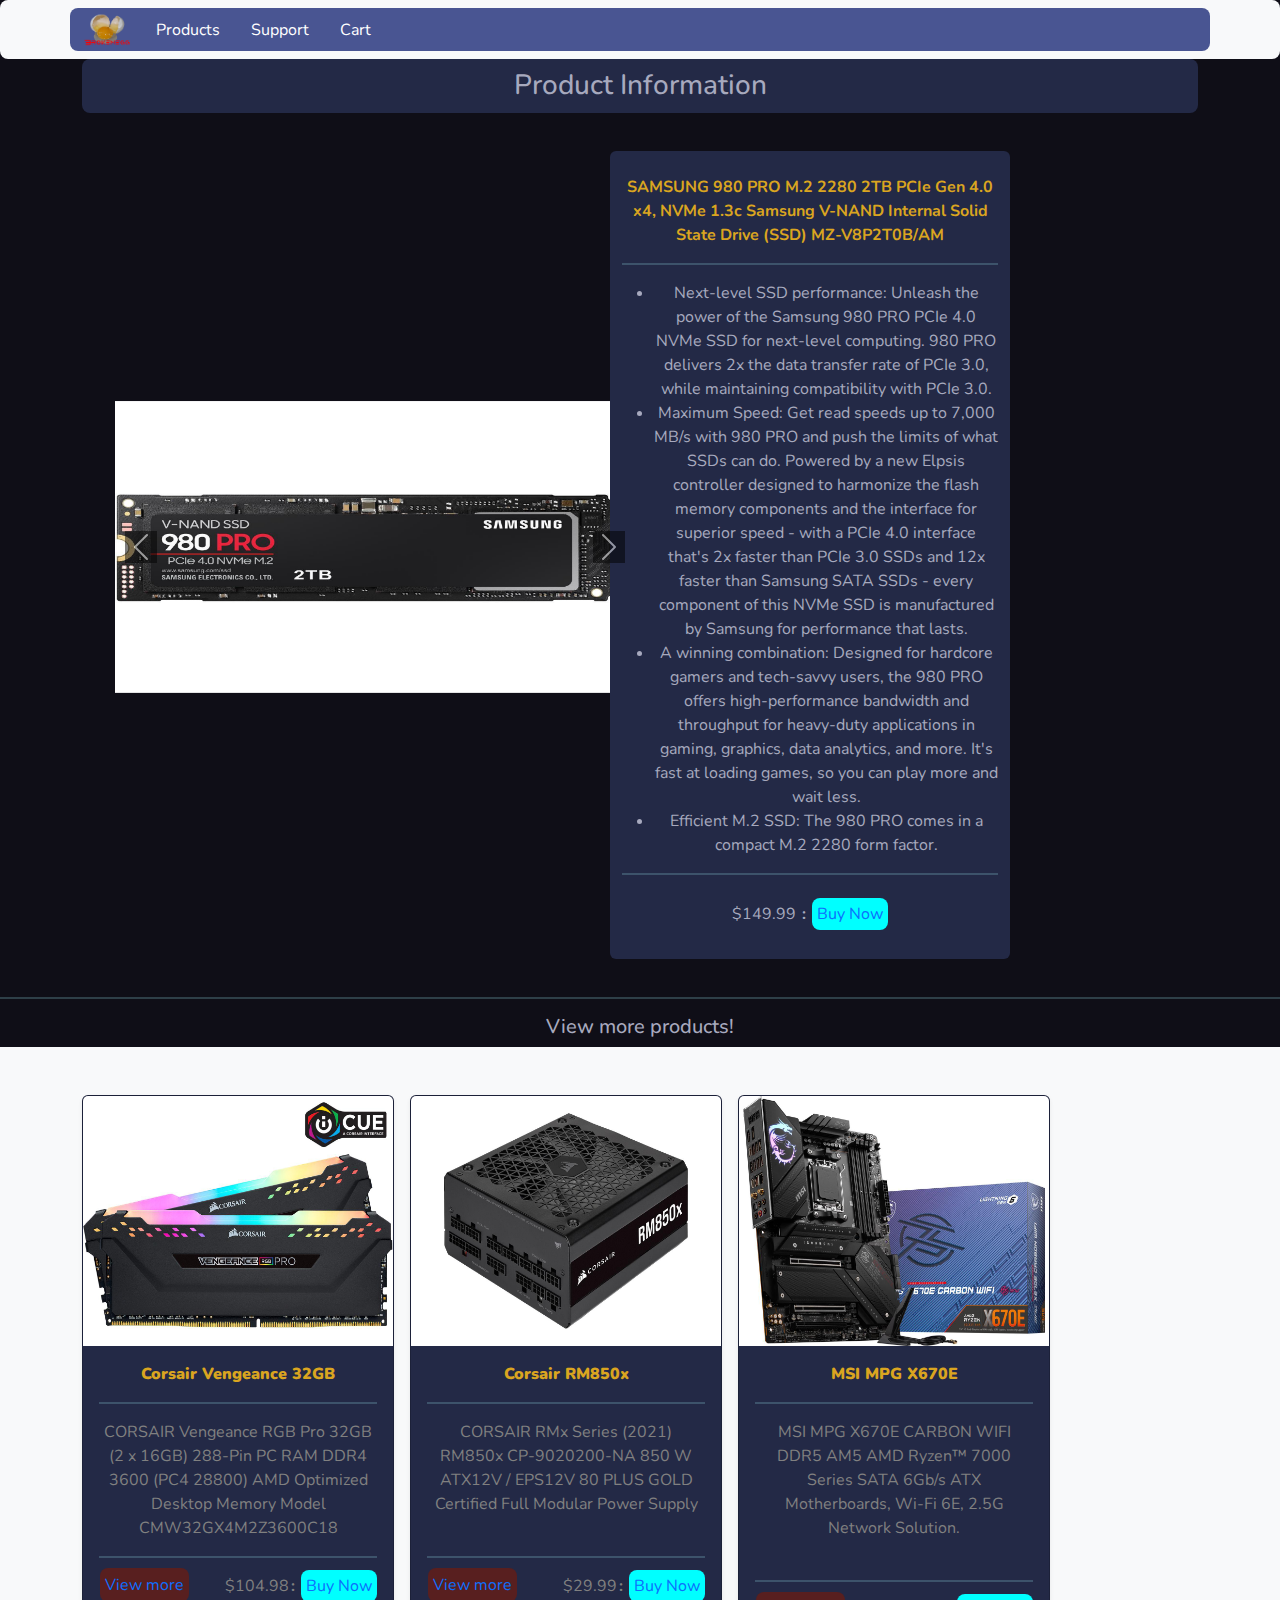
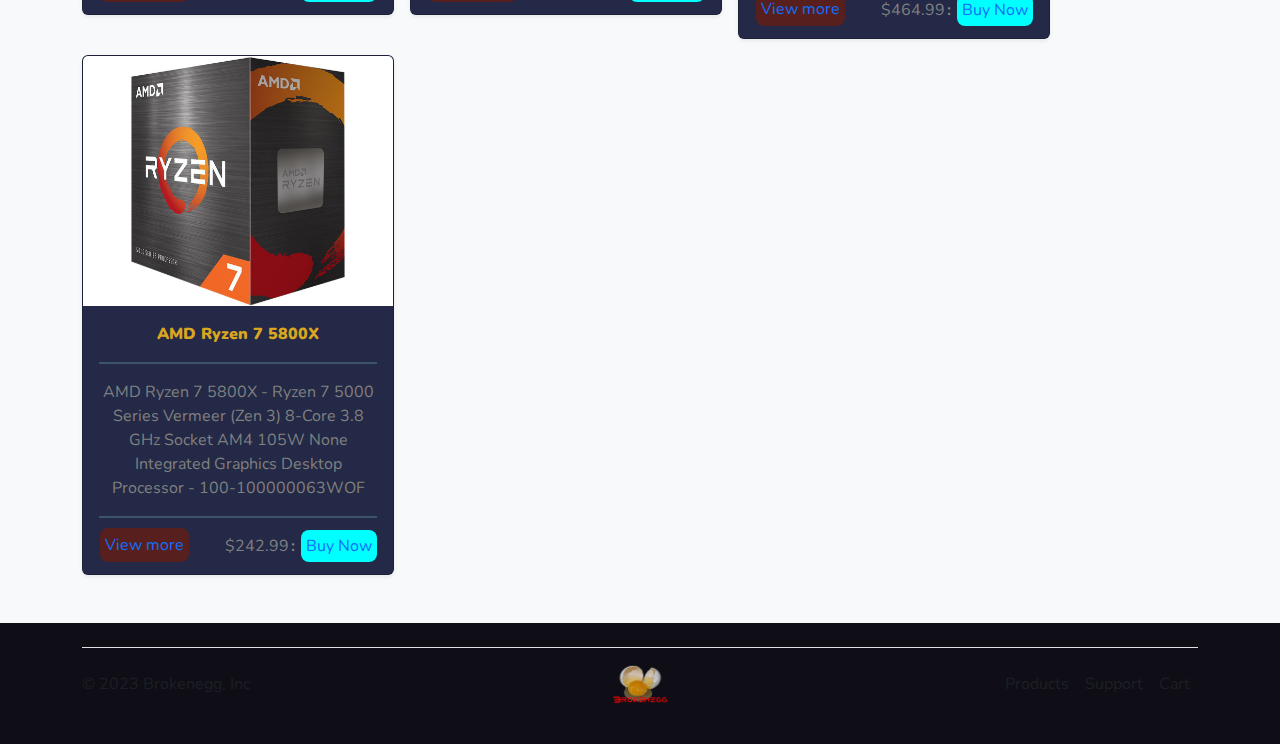
<file: products/samsung-980pro.html>
<!DOCTYPE html>
<html lang="en">
<head>
    <link rel="icon" href="../pictures/transparentLogo.png">
    <meta charset="UTF-8">
    <meta http-equiv="X-UA-Compatible" content="IE=edge">
    <meta name="viewport" content="width=device-width, initial-scale=1.0">
    <title>Samsung 980 Pro | Brokenegg</title>
    <link href="https://cdn.jsdelivr.net/npm/bootstrap@5.2.3/dist/css/bootstrap.min.css" rel="stylesheet">
    <script src="https://cdn.jsdelivr.net/npm/bootstrap@5.2.3/dist/js/bootstrap.bundle.min.js"></script>
    <link rel="stylesheet" href="https://cdnjs.cloudflare.com/ajax/libs/font-awesome/4.7.0/css/font-awesome.min.css">
    <link rel="stylesheet" href="../style.css">
</head>
<body>
    <nav class="navbar navbar-expand-lg bg-body-tertiary d-flex flex-comumn sticky-top">
        <div class="container-fluid container" id="navColor">
          <a class="navbar-brand" href="../index.html">
            <img src="../pictures/transparentLogo.png" alt="brokenegg logo" width="50px">
          </a>
          <button class="navbar-toggler" type="button" data-bs-toggle="collapse" data-bs-target="#navbarNav" aria-controls="navbarNav" aria-expanded="false" aria-label="Toggle navigation">
            <span class="navbar-toggler-icon"></span>
          </button>
          <div class="collapse navbar-collapse" id="navbarNav">
            <ul class="navbar-nav">
              <li class="nav-item">
                <a class="nav-link active text-white" aria-current="page" href="../productsLists.html">Products</a>
              </li>
              <li class="nav-item">
                <a class="nav-link text-white" href="../support.html">Support</a>
              </li>
              <li class="nav-item">
                <a class="nav-link text-white" href="../cart.html">Cart</a>
              </li>
            </ul>
          </div>
        </div>
      </nav>
      
      <main>
        <div class="container">
          <h3 class="contianer text-center pageTittle">
            Product Information
          </h3>
        </div>
        <div id="itemCarousel" class="container relative itemPadding5">
          <div id="carouselExampleIndicators" class="carousel slide container pictureCarousel5">
            <div class="carousel-indicators">
              <button type="button" data-bs-target="#carouselExampleIndicators" data-bs-slide-to="0" class="active" aria-current="true" aria-label="Slide 1"></button>
              <button type="button" data-bs-target="#carouselExampleIndicators" data-bs-slide-to="1" aria-label="Slide 2"></button>
              <button type="button" data-bs-target="#carouselExampleIndicators" data-bs-slide-to="2" aria-label="Slide 3"></button>
            </div>
            <div class="carousel-inner">
              <div class="carousel-item active">
                <img src="../pictures/samsung-980pro/20-147-796-V01.jpg" width="520px" height="292.5px" class="d-block w-100" alt="SAMSUNG 980Pro Picture">
              </div>
              <div class="carousel-item">
                <img src="../pictures/samsung-980pro/20-147-796-V05.jpg" width="520px" height="292.5px" class="d-block w-100" alt="SAMSUNG 980Pro Picture">
              </div>
              <div class="carousel-item">
                <img src="../pictures/samsung-980pro/20-147-796-V06.jpg" width="520px" height="292.5px" class="d-block w-100" alt="SAMSUNG 980Pro Picture">
              </div>
            </div>
            <button class="carousel-control-prev" type="button" data-bs-target="#carouselExampleIndicators" data-bs-slide="prev">
              <span class="carousel-control-prev-icon carouselButton" aria-hidden="true"></span>
              <span class="visually-hidden">Previous</span>
            </button>
            <button class="carousel-control-next" type="button" data-bs-target="#carouselExampleIndicators" data-bs-slide="next">
              <span class="carousel-control-next-icon carouselButton" aria-hidden="true"></span>
              <span class="visually-hidden">Next</span>
            </button>
          </div>
          <div class="container text-center itemDescrip rounded">
            <p>
              <br>
              <span class="itemMaintittle">SAMSUNG 980 PRO M.2 2280 2TB PCIe Gen 4.0 x4, NVMe 1.3c Samsung V-NAND Internal Solid State Drive (SSD) MZ-V8P2T0B/AM</span><br>
              <hr>
              <ul>
                <li>
                    Next-level SSD performance: Unleash the power of the Samsung 980 PRO PCIe 4.0 NVMe SSD for next-level computing. 980 PRO delivers 2x the data transfer rate of PCIe 3.0, while maintaining compatibility with PCIe 3.0.
                </li>
                <li>
                    Maximum Speed: Get read speeds up to 7,000 MB/s with 980 PRO and push the limits of what SSDs can do. Powered by a new Elpsis controller designed to harmonize the flash memory components and the interface for superior speed - with a PCIe 4.0 interface that's 2x faster than PCIe 3.0 SSDs and 12x faster than Samsung SATA SSDs - every component of this NVMe SSD is manufactured by Samsung for performance that lasts.
                </li>
                <li>
                    A winning combination: Designed for hardcore gamers and tech-savvy users, the 980 PRO offers high-performance bandwidth and throughput for heavy-duty applications in gaming, graphics, data analytics, and more. It's fast at loading games, so you can play more and wait less.
                </li>
                <li>
                    Efficient M.2 SSD: The 980 PRO comes in a compact M.2 2280 form factor.
                </li>
              </ul>
              <hr>
              <div class="paddingPrice">
                <p>$149.99 <span class="bold">: </span><a class="price" href="../cart.html">Buy Now</a></p>
              </div>
            </p>  
          </div>
        </div>
        
        <hr>
        <h5 class="container text-center" id="moreProducts">View more products!</h5>
        <div class="album py-5 bg-body-tertiary">
          <div class="container">
      
            <div class="row row-cols-1 row-cols-sm-2 row-cols-md-3 g-3 productsItems">
                <div class="col itemMore">
                    <div class="card shadow-sm">
                      <a href="../products/corsair-vengeancepro.html"><img src="../pictures/corsair-vengeancepro/20-236-606-01.jpg" alt="rat" width="auto" height="250px" margin="auto" class="bd-placeholder-img card-img-top"></a>
                      <div class="card-body text-center relative">
                        <p>
                          <a class="tittleLink" href="../products/corsair-vengeancepro.html"><span class="itemTittle">Corsair Vengeance 32GB</span></a> <hr> CORSAIR Vengeance RGB Pro 32GB (2 x 16GB) 288-Pin PC RAM DDR4 3600 (PC4 28800) AMD Optimized Desktop Memory Model CMW32GX4M2Z3600C18 <br>
                          <hr>
                          <div class="right">$104.98<span class="bold">:</span> <a class="price" href="../cart.html">Buy Now</a> </div>
                          <a class="viewMore left" href="../products/corsair-vengeancepro.html">View more </a>
                        </p>
                      </div>
                    </div>
                  </div>
                  <div class="col itemMore">
                    <div class="card shadow-sm">
                      <a href="../products/corsair-rm850x.html"><img src="../pictures/corsair-rm850/17-139-272-V03.jpg" alt="Corsair PSU RM850x" width="auto" height="250px" margin="auto" class="bd-placeholder-img card-img-top"></a>
                      <div class="card-body text-center relative">
                        <p>
                          <a class="tittleLink" href="../products/corsair-rm850x.html"><span class="itemTittle">Corsair RM850x</span></a> <hr> CORSAIR RMx Series (2021) RM850x CP-9020200-NA 850 W ATX12V / EPS12V 80 PLUS GOLD Certified Full Modular Power Supply <br>
                          <br><hr>
                          <div class="right">$29.99<span class="bold">:</span> <a class="price" href="../cart.html">Buy Now</a> </div>
                          <a class="viewMore left" href="../products/corsair-rm850x.html">View more </a>
                        </p>
                      </div>
                    </div>
                  </div>
                  <div class="col itemMore">
                    <div class="card shadow-sm">
                      <a href="../products/msi-x670e.html"><img src="../pictures/msi-x670e/13-144-550-07.jpg" alt="MSI motherboard X670E" width="auto" height="250px" margin="auto" class="bd-placeholder-img card-img-top"></a>
                      <div class="card-body text-center relative">
                        <p>
                          <a class="tittleLink" href="../products/msi-x670e.html"><span class="itemTittle">MSI MPG X670E</span></a> <hr> MSI MPG X670E CARBON WIFI DDR5 AM5 AMD Ryzen™ 7000 Series SATA 6Gb/s ATX Motherboards, Wi-Fi 6E, 2.5G Network Solution. <br>
                          <br><hr>
                          <div class="right">$464.99<span class="bold">:</span> <a class="price" href="../cart.html">Buy Now</a> </div>
                          <a class="viewMore left" href="../products/msi-x670e.html">View more </a>
                        </p>
                      </div>
                    </div>
                  </div>
              <div class="col itemMore">
                <div class="card shadow-sm">
                  <a href="../products/ryzen-5800x.html"><img src="../pictures/ryzen7-5800x/19-113-665-V01.jpg" alt="AMD Ryzen 5800X" width="auto" height="250px" margin="auto" class="bd-placeholder-img card-img-top"></a>
                  <div class="card-body text-center relative">
                    <p>
                      <a class="tittleLink" href="../products/ryzen-5800x.html"><span class="itemTittle">AMD Ryzen 7 5800X</span></a> <hr> AMD Ryzen 7 5800X - Ryzen 7 5000 Series Vermeer (Zen 3) 8-Core 3.8 GHz Socket AM4 105W None Integrated Graphics Desktop Processor - 100-100000063WOF
                      <hr>
                      <div class="right">$242.99<span class="bold">:</span> <a class="price" href="../cart.html">Buy Now</a> </div>
                      <a class="viewMore left" href="../products/ryzen-5800x.html">View more </a>
                    </p>
                  </div>
                </div>
              </div>
              
              
      </main>

      <div class="container">
        <footer class="d-flex flex-wrap justify-content-between align-items-center py-3 my-4 border-top">
          <p class="col-md-4 mb-0 text-body-secondary">&copy; 2023 Brokenegg, Inc</p>
      
          <a href="../index.html" class="col-md-4 d-flex align-items-center justify-content-center mb-3 mb-md-0 me-md-auto link-body-emphasis text-decoration-none">
            <img src="../pictures/transparentLogo.png" alt="Brokenegg logo" width="auto" height="40">
          </a>
      
          <ul class="nav col-md-4 justify-content-end">
            <li class="nav-item"><a href="../productsLists.html" class="nav-link px-2 text-body-secondary">Products</a></li>
            <li class="nav-item"><a href="../support.html" class="nav-link px-2 text-body-secondary">Support</a></li>
            <li class="nav-item"><a href="../cart.html" class="nav-link px-2 text-body-secondary">Cart</a></li>
          </ul>
        </footer>
      </div>
</body>
</html>
</file>
<file: style.css>
@import url('https://fonts.googleapis.com/css2?family=Nunito&display=swap');

body {
    background-color: #0f0e17;
    color: #a7a9be;
    font-family: 'Nunito', sans-serif;
}

nav {
    background-color: #2e375e;
    border-radius: 8px;
}
nav li{
    padding-right: 15px;
}

.tittle {
    color: black;
    font-size: large;
}

.price {
    background-color: aqua;
    padding: 5px;
    border-radius: 8px;
    text-decoration: none;
}

.price:hover {
    background-color: rgb(34, 32, 32);
    color: #124aff;
}

.priceRight{
    position: absolute;
    right: 50px;
    bottom: 15px;
}

.viewMore {
    background-color: rgb(88, 31, 31);
    padding: 5px;
    border-radius: 8px;
    text-decoration: none;
}

.viewMore:hover {
    background-color: rgb(34, 32, 32);
    color: #124aff;
}

.bold {
    font-weight: bolder;
    padding: 2px;
}

#navColor {
    background-color: #495592;
    border-radius: 8px;
}

.right {
    float: right;
}

.left {
    position: absolute;
    left: 17px;
    bottom: 12px;
}

.tittleLink {
    text-decoration: none;
    font-weight: 700;
}

.itemTittle:hover {
    text-decoration: underline;
    color: #0f0e17;
}

.productInf {
    float: right;
    color: white;
}

.itemDiv {
    background-color: #232946;
}

.pageTittle {
    background-color: #232946;
    padding: 10px;
    border-radius: 8px;
}

hr {
    border: 1px solid #8bd3dd;
}

#carouselExampleIndicators {
    width: 550px;
    padding: 15px;
    position: absolute;
}

#itemCarousel {
    position: relative;
}

.itemDescrip {
    position: absolute;
    background-color: #232946;
    width: 400px;
    top: 30px;
    right: 200px;
}

.pictureCarousel1 {
    top: 190px;
    left: 30px;
}

.pictureCarousel2 {
    top: 39px;
    left: 30px;
}

.pictureCarousel3 {
    top: 260px;
    left: 30px;
}

.pictureCarousel4 {
    top: 275px;
    left: 30px;
}

.pictureCarousel5 {
    top: 265px;
    left: 30px;
}

.pictureCarousel6 {
    top: 255px;
    left: 30px;
}

.itemPadding1 {
    padding: 380px;
}

.itemPadding2 {
    padding: 220px;
}

.itemPadding3 {
    padding: 460px
}

.itemPadding4 {
    padding: 450px;
}

.itemPadding5 {
    padding: 430px;
}

.itemPadding6 {
    padding: 428px;
}

.itemTittle {
    color: goldenrod;
    font-weight: bolder;
}

.itemSpecs {
    color: gray;
}

.card {
    background-color: #232946;
    color: gray;
}

#cartBox {
    background-color: #040318;
    border-radius: 8px;
    padding: 300px;
    padding-bottom: 350px;
    position: relative;
}

label img {
    width: 200px;
}

#check1 {
    position: absolute;
    top: 100px;
    left: 20px;
}

#item1 {
    position: absolute;
    top: 40px;
    left: 50px;
}

#item1Des {
    position: absolute;
    right: -140px;
    top: 18px;
}

#check2 {
    position: absolute;
    top: 285px;
    left: 20px;
}

#item2 {
    position: absolute;
    top: 225px;
    left: 50px;
}

#item2Des {
    position: absolute;
    right: -174px;
    top: 18px;
}

#check3 {
    position: absolute;
    top: 470px;
    left: 20px;
}

#item3 {
    position: absolute;
    top: 410px;
    left: 50px;
}

#item3Des {
    position: absolute;
    right: -151px;
    top: 18px;
}

.stock {
    font-size: smaller;
    color: green;
}

/* #item {
    position: absolute;
    top: 0px;
} */

#cartDes {
    background-color: white;
    padding-right: 100px;
}

#cartDiv {
    width: 98%;
    position: absolute;
    bottom: 40px;
    left: 1%;
}

#cartPrice {
    position: absolute;
    left: 30%;
    bottom: 0px;
}

#checkoutB {
    position: absolute;
    bottom: 8px;
    left: 42%;
}

.button {
    color: #7f5af0;
    font-family: 'Acme', sans-serif;
    border: 3px;
    border-color: #485592;
    border-style: solid;
    border-radius: 9px;
    padding: 4px;
    background-color: #02ffff;
}

.button:hover {
    background-color: rgb(34, 32, 32);
    color: #124aff;
}

.carouselButton {
    background-color: black;
    color: black;
}

.indexCarousel {
    width: 1250px;
    height: 500px;
}

.itemMore {
    width: 328px;
}

.itemMaintittle {
    color: goldenrod;
    font-weight: bolder;
}

.rounded {
    border-radius: 8px;
}

.paddingPrice {
    padding: 1px;
    padding-top: 11px;
}

input, textarea {
    background-color: #040318;
    color: #fffffe;
    font-family: 'Nunito', sans-serif;
    border: 3px;
    border-color: #2e375e;
    border-style: solid;
    border-radius: 9px;
    padding: 8px;

}

input:focus, textarea:focus {
    border: rgb(34, 32, 32) 5px solid;
}

input[type=submit], input[type=reset] {
    color: #7f5af0;
    font-family: 'Acme', sans-serif;
    border: 3px;
    border-color: #485592;
    border-style: solid;
    border-radius: 9px;
    padding: 4px;
    background-color: #02ffff;

}

input[type=submit]:hover, input[type=reset]:hover {
    background-color: rgb(34, 32, 32);
    color: #124aff;
}

.nounderline {
    text-decoration: none;
    font-size: large;
}

.carouselMobile {
    display: none;
}

@media screen and (max-width: 480px) {
    .indexCarousel {
        width: 370px;
        height: 425px;
        position: relative;
    }
    .carousel-inner {
        position: absolute;
        right: 0px;
    }
    .indexInfo {
        bottom: -55px;
        padding: 167px;
        position: relative;
    }
    .indexInfoL {
        bottom: -25px;
        padding: 167px;
        position: relative;
    }
    .indexImage {
        position: absolute;
        top: -50px;
        width: 300px;
        height: 198px;
        left: 35px;
    }
    .indexLogo {
        position: absolute;
        top: 25px;
        width: 300px;
        height: 198px;
        left: 35px;
    }
    .carouselPC {
        display: none;
    }
    .carouselMobile {
        display: contents;
        /* position: absolute;
        bottom: 100px; */
    }
    #navColor {
        background-color: #2e375e;
    }
    #cartBox {
        padding: 100px;
        height: auto;
    }
    /* .products {
        position: relative;
        padding: 10px
    } */
    .productsItems {
        padding: 50px;
    }
    /* .pictureCarousel1 {
        display: none;
    } */
    .itemPadding1 {
        background-color: wheat;
        padding-bottom: 800px;
        padding-right: 0px;
    }
    .picturemCarousel1 {
        width: 100px;
    }
    .carousel-inner {
        top: 0px;
        left: 0px;
        
    }
    .itemDescrip {
        position: absolute;
        bottom: 0px;
        left: -170px;
        width: 350px;
        height: 747px;
        display: none;
    }
    #itemPadding {
        padding: 150px;
        padding-bottom: 620px;
    }
    .itemMore {
        width: 5000px;
        left: 0px;
    }
}
</file>
